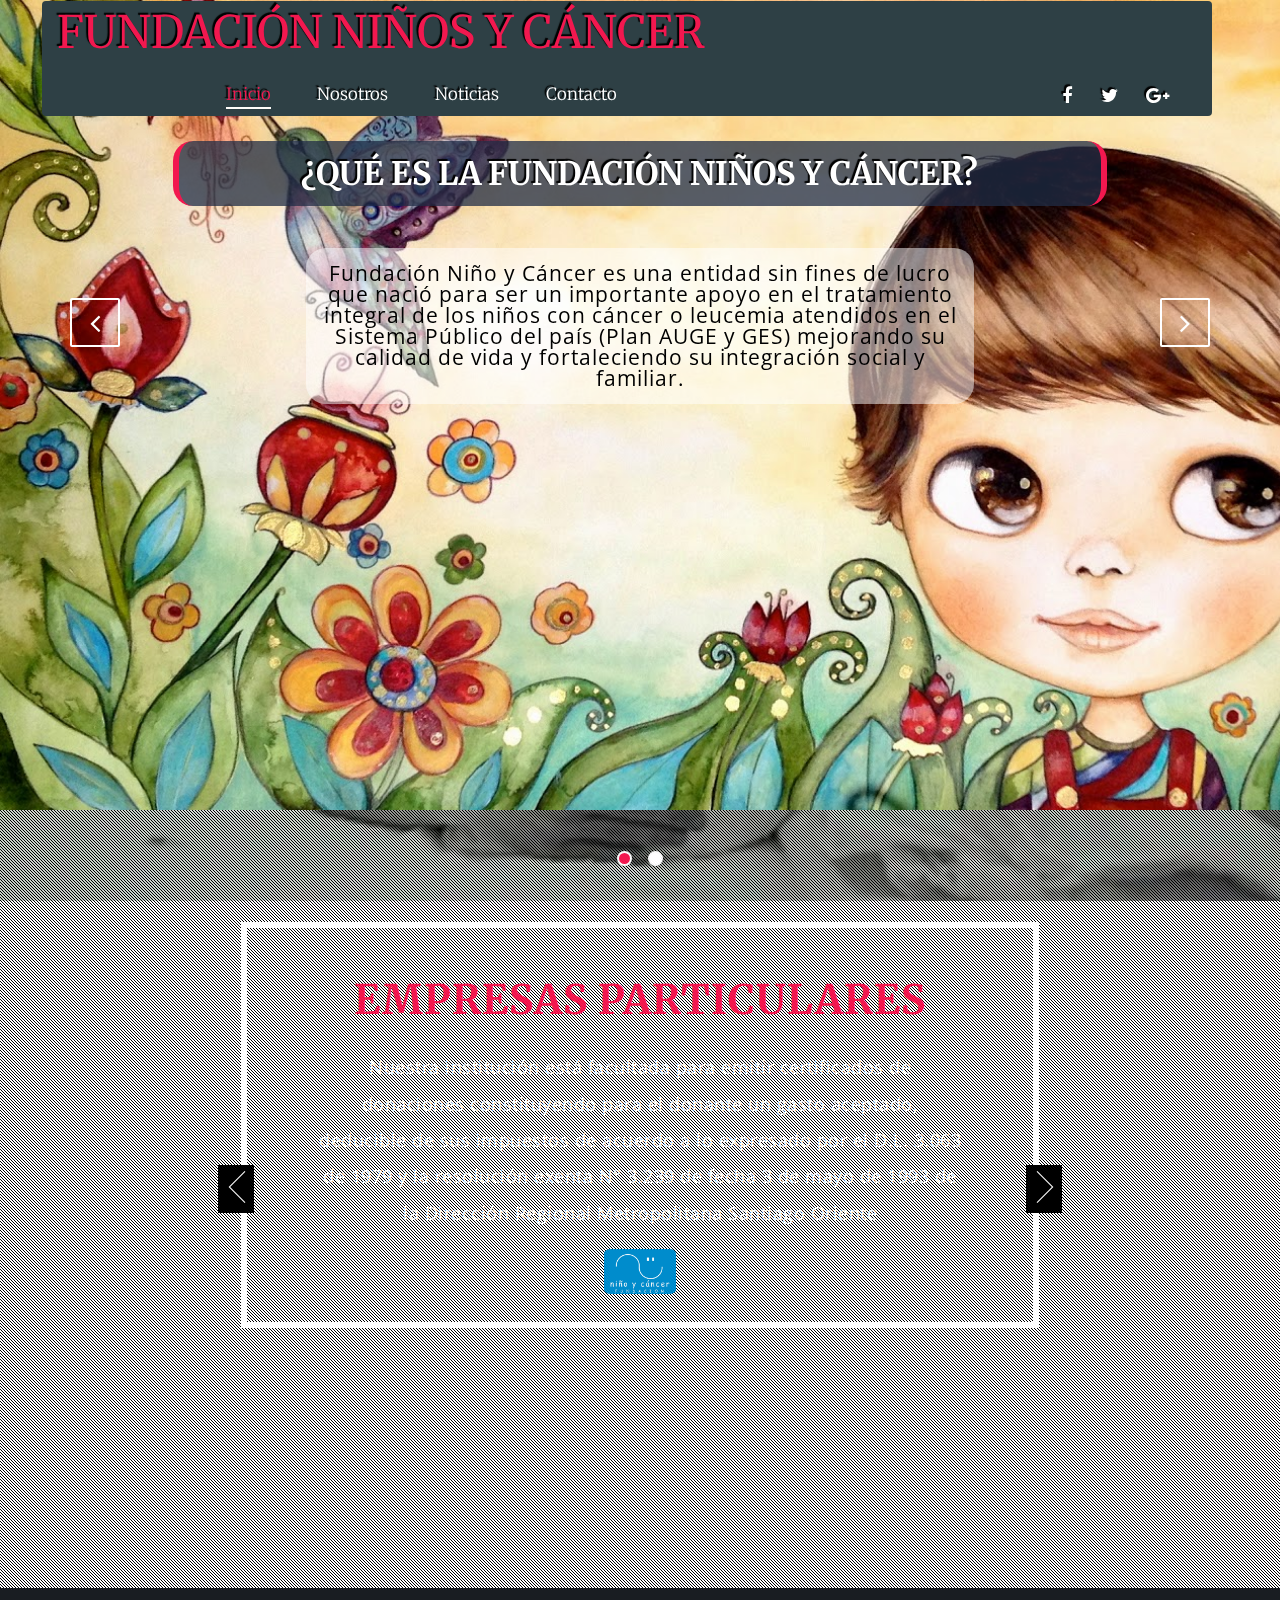
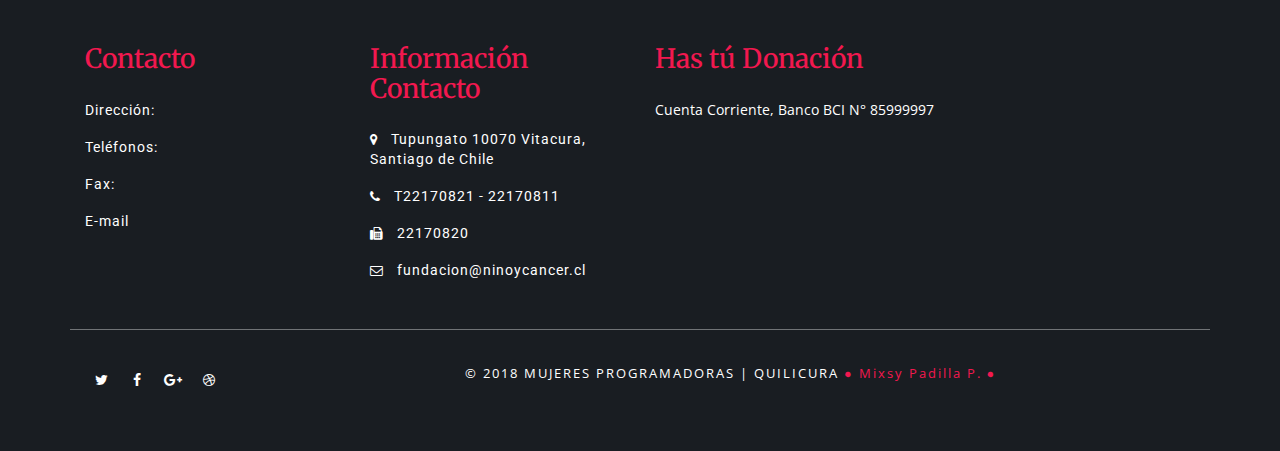
<file: index.html>
<!DOCTYPE html>
	<html lang="es">
	<head>
		<title>Fundación Niño y Cáncer</title>
		<meta name="viewport" content="width=device-width, initial-scale=1">
		<meta http-equiv="Content-Type" content="text/html; charset=utf-8" />
		<meta name="keywords" content="Dream life Responsive web template, Bootstrap Web Templates, Flat Web Templates, Android Compatible web template, 
		SmartPhone Compatible web template, free WebDesigns for Nokia, Samsung, LG, Sony Ericsson, Huawei, iphone,Motorola web design" />
		<script type="application/x-javascript"> addEventListener("load", function() { setTimeout(hideURLbar, 0); }, false); function hideURLbar(){ window.scrollTo(0,1); } </script>
		<link href="css/bootstrap.css" type="text/css" rel="stylesheet" media="all">
		<link href="css/style.css" type="text/css" rel="stylesheet" media="all">   
		<link rel="stylesheet" href="css/flexslider.css" type="text/css" media="all" property="" /> 
		<link rel="shortcut icon" href="images/favicon2.png">
		<link href="css/font-awesome.css" rel="stylesheet"> 
		<script src="js/jquery-2.2.3.min.js"></script> 
		<link href="//fonts.googleapis.com/css?family=Open+Sans:300,300i,400,400i,600,600i,700,700i,800,800i" rel="stylesheet">
		<link href="//fonts.googleapis.com/css?family=Merriweather:300,300i,400,400i,700,700i,900,900i" rel="stylesheet">
		<link href='//fonts.googleapis.com/css?family=Roboto:400,100,100italic,300,300italic,400italic,500,500italic,700,700italic,900,900italic' rel='stylesheet' type='text/css'>
	</head>
	<body>

		<div class="banner">  
			<div class="header agileinfo-header">
				<nav class="fixed">
				<nav class="navbar navbar-default">
					<div class="container">
						<div class="navbar-header">
							<button type="button" class="navbar-toggle collapsed" data-toggle="collapse" data-target="#bs-example-navbar-collapse-1" aria-expanded="false">
								<span class="sr-only">Niños y Cáncer</span>
								<span class="icon-bar"></span>
								<span class="icon-bar"></span>
								<span class="icon-bar"></span>
							</button>
							<h1><a href="index.html">Fundación Niños y Cáncer</a></h1>
						</div>
						<div class="collapse navbar-collapse" id="bs-example-navbar-collapse-1">
							<ul class="nav navbar-nav navbar-left"> 
								<li><a href="index.html" class="w3ls-hover active">Inicio</a></li>
								<li><a href="about.html" class="btn w3ls-hover">Nosotros</a></li>   
								<li><a href="portfolio.html" class="btn w3ls-hover">Noticias</a></li>
								<li><a href="contact.html" class="btn w3ls-hover">Contacto</a></li>
							</ul>	   
							<div class="social-icon">
								<a href="#" class="social-button facebook"><i class="fa fa-facebook"></i></a> 
								<a href="#" class="social-button twitter"><i class="fa fa-twitter"></i></a> 
								<a href="#" class="social-button google"><i class="fa fa-google-plus"></i></a>  
							</div> 
							<div class="clearfix"> </div>
						</div>
					</div>
				</nav>
			</div>
			</nav>
			<div class="banner-text"> 
				<div class="container">
					<div class="flexslider">
						<ul class="slides">
							<li>
								<div class="banner-w3lstext">
									<h2>¿Qué es la Fundación Niños y Cáncer?</h2>
									<p>Fundación Niño y Cáncer es una entidad sin fines de lucro que nació para ser un importante apoyo en el tratamiento integral de los niños con cáncer o leucemia atendidos en el Sistema Público del país (Plan AUGE y GES) mejorando su calidad de vida y fortaleciendo su integración social y familiar.</p>
								</div>
							</li>
							<li>
								<div class="banner-w3lstext">
									<h2>Nuestros bjetivos principales son: </h2>

									<p>● Apoyar el tratamiento de la enfermedad Generamos espacios de recreación y mejoramos la calidad de vida del niño durante y después de su tratamiento. </p>

									<p>● Rehabilitamos al niño tratado y posteriormente lo integramos a la  sociedad (Becas de Estudios).</p>

									<p>● Damos apoyo social y solidario a la familia del niño (Departamentos de Acogida, almuerzo para padres de niños hospitalizados, Cenas de Navidad, etc.)</p>

								</div>
							</li>
						</ul> 
					</div> 	 
				</div>
			</div>
		</div>
		
		<div class="testimonials">
			<div class="test_agile_info">
				<div class="container">
					<ul id="flexiselDemo1">			
						<li>
							<div class="wthree_testimonials_grid_main">
								<div class="wthree_testimonials_grid">
									<h4>EMPRESAS PARTICULARES</h4>
									<p>Nuestra institución está facultada para emitir certificados de donaciones constituyendo para el donante un gasto aceptado, deducible de sus impuestos de acuerdo a lo expresado por el D.L. 3.063 de 1979 y la resolución exenta N° 3.239 de fecha 3 de mayo de 1993 de la Dirección Regional Metropolitana Santiago Oriente</p>
									<div class="wthree_testimonials_grid_pos">
										<img src="images/1.gif" alt=" " class="img-responsive" />
									</div>
								</div>
								
							</div>
						</li>
						<li>
							<div class="wthree_testimonials_grid_main">
								<div class="wthree_testimonials_grid">
									<h4>DEPOSITANDO</h4>
									<p>Depositando en la cuenta corriente:Nº 85999997 del Banco BCI.RUT de la Fundación: 72.169.900-5</p>
									<h5>¡ELLOS LO AGRADECERÁN!</h5>
									<div class="wthree_testimonials_grid_pos">
										<img src="images/1.gif" alt=" " class="img-responsive" />
									</div>
								</div>
								
							</div>
						</li>
						<li>
							<div class="wthree_testimonials_grid_main">
								<div class="wthree_testimonials_grid">
									<h4>HAS TU DONACIÓN</h4>
									<p>Aportando dinero en forma automática. Tenemos convenio de débito interbancario, donde el socio firma un mandato en el que se compromete a realizar donación mensual que se descuenta a través de su cuenta corriente. Convenio con Banco de Chile, BCI, Santander Santiago, Itau, Banco del Desarrollo y Scotiabank. Convenio con Transbank para realizar descuento desde tarjetas de crédito: Visa, Master Card y Magna. (Es necesario firmar un mandato)
										<h5>SIENDO SOCIO</h5>
									<div class="wthree_testimonials_grid_pos">
										<img src="images/1.gif" alt=" " class="img-responsive" />
									</div>
								</div>
								
							</div>
						</li>
					</ul>
				</div>
			</div>
		</div>

		<div class="footer-agile">
			<div class="container">
				<div class="footer-btm-agileinfo">
					<div class="col-md-3 col-xs-3 footer-grid w3social">
						<h3>Contacto</h3>
						<ul>
							<li><a href="Nosotros.html" >Dirección:</a></li>
							<li><a href="index.html">Teléfonos:</a></li>
							<li><a href="index.html">Fax:</a></li>
							<li><a href="Contacto.html">E-mail</a></li>
						</ul>
					</div>
					<div class="col-md-3 col-xs-3 footer-grid">
						<h3>Información Contacto</h3>
						<ul>
							<li><i class="fa fa-map-marker"></i>Tupungato 10070 Vitacura, Santiago de Chile</li>
							<li><i class="fa fa-phone"></i>T22170821 - 22170811</li>
							<li><i class="fa fa-fax"></i>22170820</li>
							<li><i class="fa fa-envelope-o"></i><a href="mailto:fundacion@ninoycancer.cl">fundacion@ninoycancer.cl</a></li>
						</ul>
					</div>
					<div class="col-md-6 col-xs-6 footer-grid footer-review">
						<h3>Has tú Donación </h3>
						<p>Cuenta Corriente, Banco BCI N° 85999997</p>
						
					</div>
					<div class="clearfix"> </div>
				</div>
				<div class="footer-agilem">
					<div class="col-sm-8 col-xs-9 copy-w3lsright">
						<p>© 2018 MUJERES PROGRAMADORAS | QUILICURA <a href="https://www.facebook.com/negriiitaa.x"> ● Mixsy Padilla P. ●</a></p>
					</div>
					<div class="col-sm-4 col-xs-3 social-w3licon">
						<a href="#" class="social-button twitter"><i class="fa fa-twitter"></i></a>
						<a href="#" class="social-button facebook"><i class="fa fa-facebook"></i></a>
						<a href="#" class="social-button google"><i class="fa fa-google-plus"></i></a>
						<a href="#" class="social-button dribbble"><i class="fa fa-dribbble"></i></a>
					</div>
					<div class="clearfix"></div>
				</div>
			</div>
		</div>
		
		<script defer src="js/jquery.flexslider.js"></script>
		<script type="text/javascript">
			$(window).load(function(){
				$('.flexslider').flexslider({
					animation: "slide",
					start: function(slider){
						$('body').removeClass('loading');
					}
				});
			});
		</script>

		<script type="text/javascript">
			$(window).load(function() {
				$("#flexiselDemo1").flexisel({
					visibleItems:1,
					animationSpeed: 1000,
					autoPlay: false,
					autoPlaySpeed: 3000,    		
					pauseOnHover: true,
					enableResponsiveBreakpoints: true,
					responsiveBreakpoints: { 
						portrait: { 
							changePoint:480,
							visibleItems: 1
						}, 
						landscape: { 
							changePoint:640,
							visibleItems:1
						},
						tablet: { 
							changePoint:768,
							visibleItems: 1
						}
					}
				});
				
			});
		</script>
		<script type="text/javascript" src="js/jquery.flexisel.js"></script>
		<script src="js/jquery.waypoints.min.js"></script>
		<script src="js/jquery.countup.js"></script>
		<script>
			$('.counter').countUp();
		</script>
		<script src="js/SmoothScroll.min.js"></script>
		<script type="text/javascript" src="js/move-top.js"></script>
		<script type="text/javascript" src="js/easing.js"></script>	
		<script type="text/javascript">
			jQuery(document).ready(function($) {
				$(".scroll").click(function(event){		
					event.preventDefault();
					
					$('html,body').animate({scrollTop:$(this.hash).offset().top},1000);
				});
			});
		</script>
		<script type="text/javascript">
			$(document).ready(function() {
				$().UItoTop({ easingType: 'easeOutQuart' });
				
			});
		</script>
		<script src="js/bootstrap.js"></script>
	</body>
	</html>
</file>
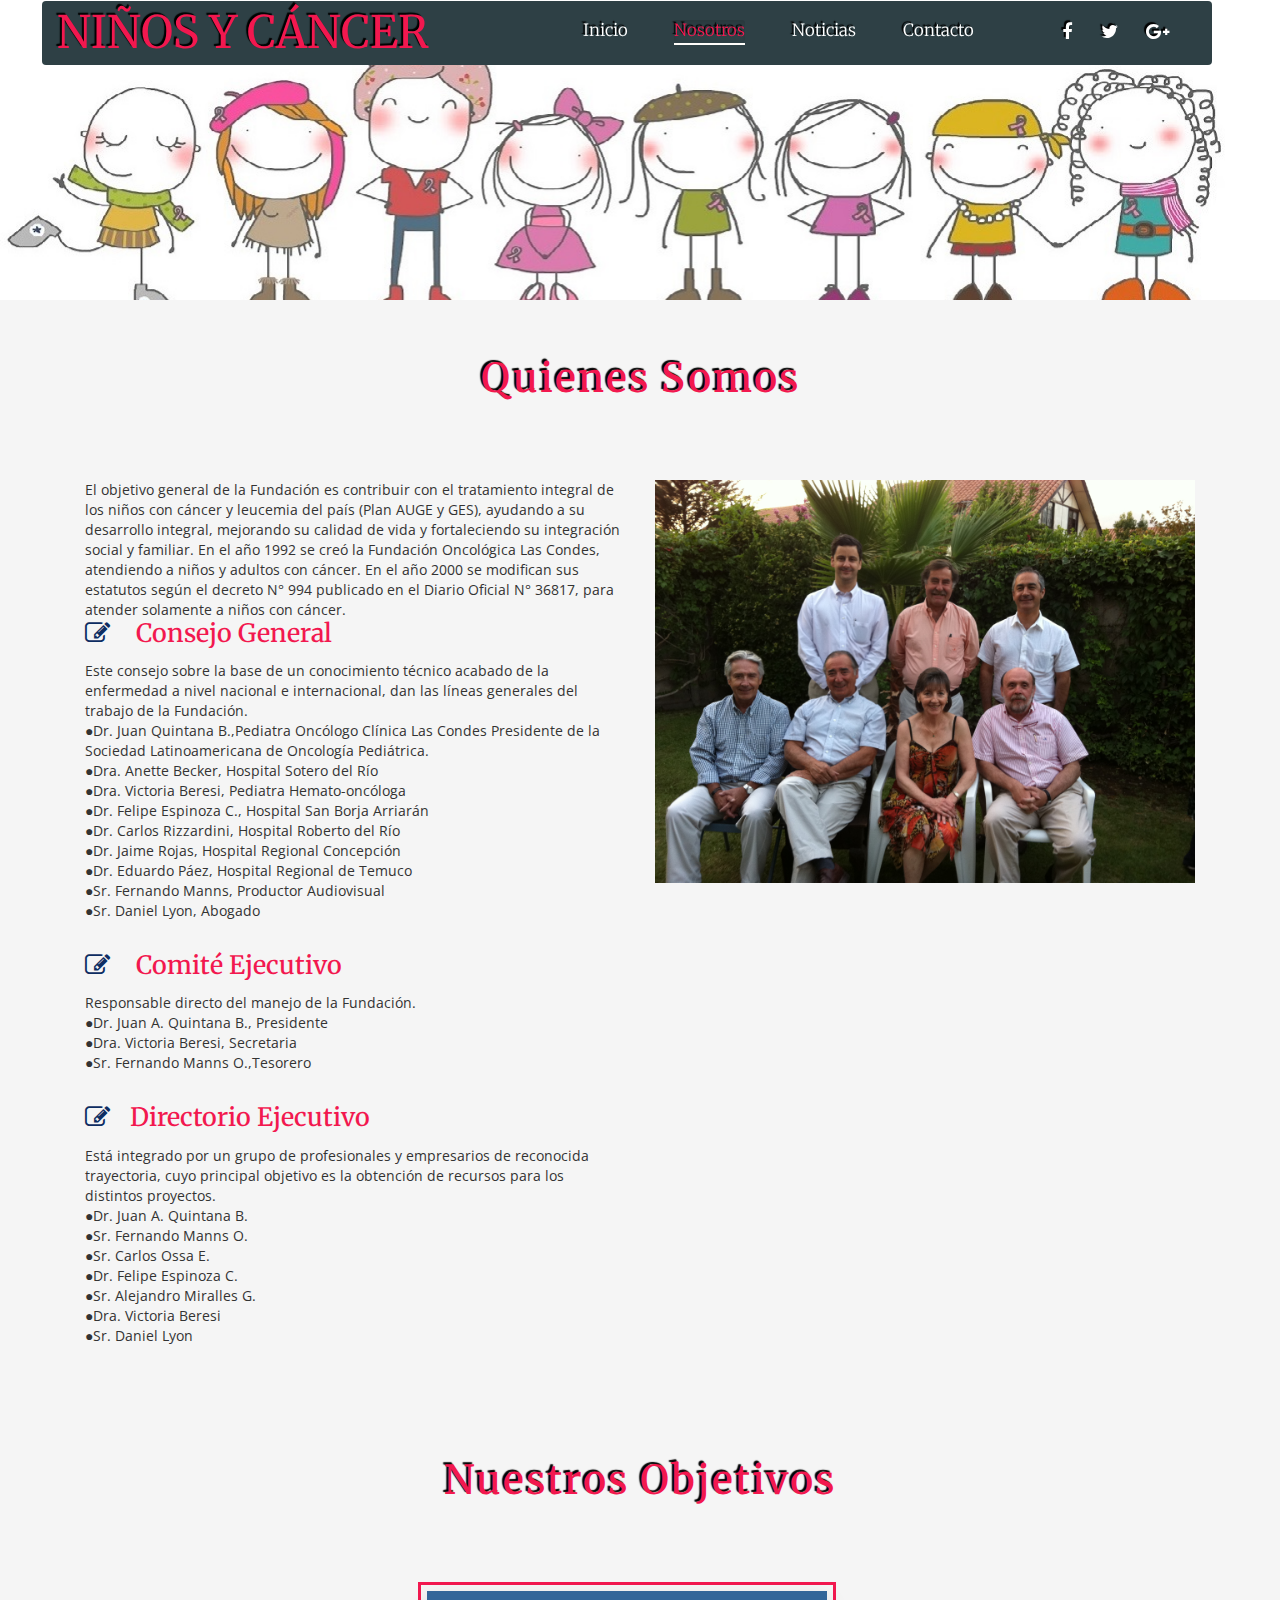
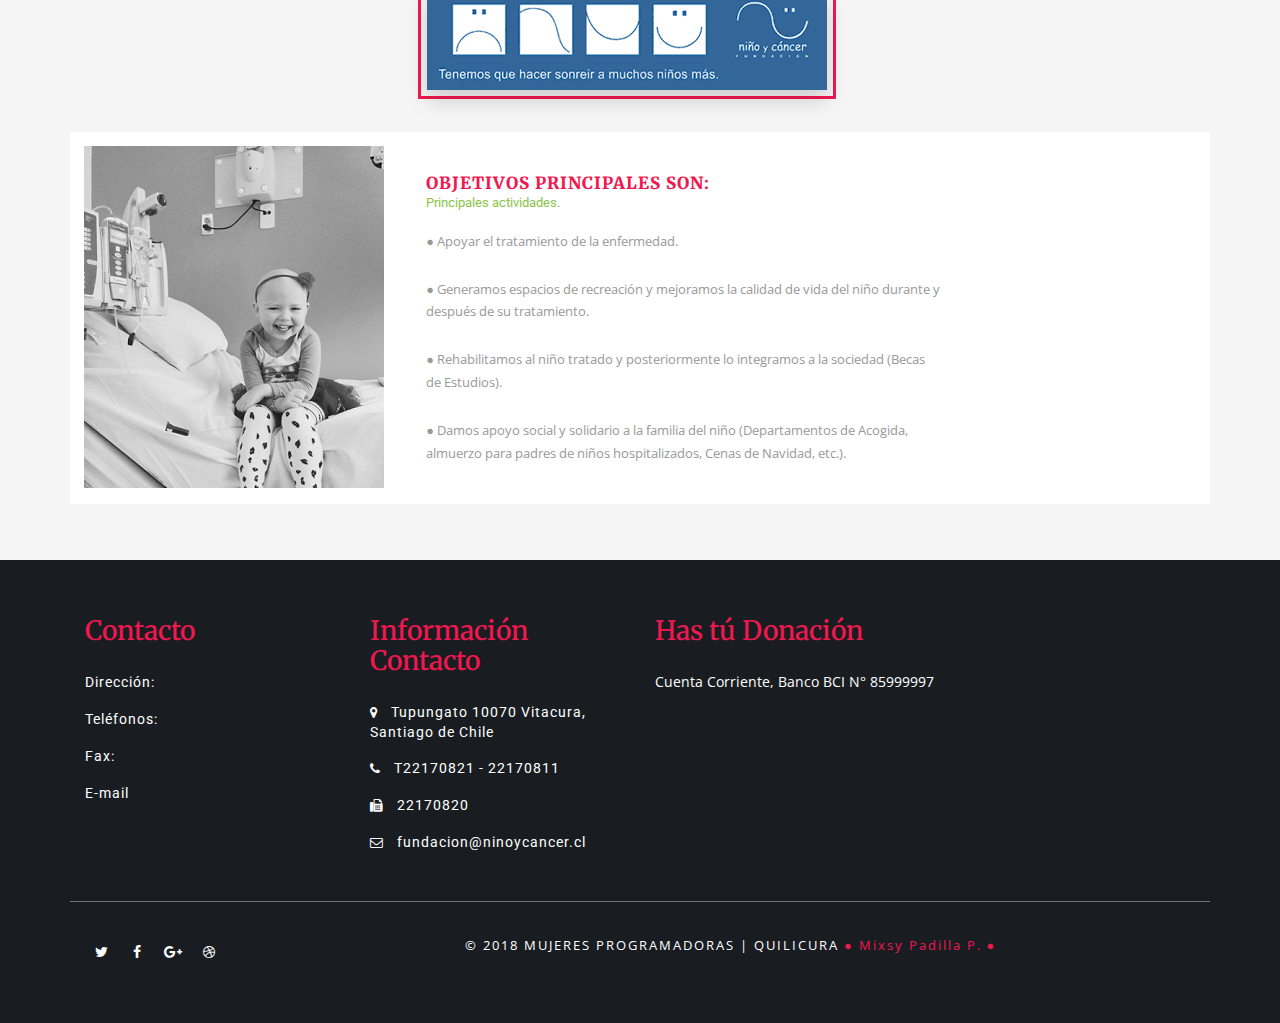
<file: about.html>
<!DOCTYPE html>
	<html lang="es">
	<head>
	<title>Nosotros</title>
	<meta name="viewport" content="width=device-width, initial-scale=1">
	<meta http-equiv="Content-Type" content="text/html; charset=utf-8" />
	<meta name="keywords" content="Dream life Responsive web template, Bootstrap Web Templates, Flat Web Templates, Android Compatible web template, 
		SmartPhone Compatible web template, free WebDesigns for Nokia, Samsung, LG, Sony Ericsson, Motorola web design" />
	<script type="application/x-javascript"> addEventListener("load", function() { setTimeout(hideURLbar, 0); }, false); function hideURLbar(){ window.scrollTo(0,1); } </script>
	<link href="css/bootstrap.css" type="text/css" rel="stylesheet" media="all">
	<link href="css/style.css" type="text/css" rel="stylesheet" media="all">   
	<link rel="stylesheet" href="css/flexslider.css" type="text/css" media="all" property="" />
	<link rel="shortcut icon" href="images/favicon2.png">   
	<link href="css/easy-responsive-tabs.css" rel='stylesheet' type='text/css'/>
	<link href="css/font-awesome.css" rel="stylesheet"> 
	<script src="js/jquery-2.2.3.min.js"></script> 
	<link href="//fonts.googleapis.com/css?family=Open+Sans:300,300i,400,400i,600,600i,700,700i,800,800i" rel="stylesheet">
	<link href="//fonts.googleapis.com/css?family=Merriweather:300,300i,400,400i,700,700i,900,900i" rel="stylesheet">
	<link href='//fonts.googleapis.com/css?family=Roboto:400,100,100italic,300,300italic,400italic,500,500italic,700,700italic,900,900italic' rel='stylesheet' type='text/css'>
	</head>
	<body>
		
		<div class="banner-1">  
			<div class="header agileinfo-header">
				<nav class="fixed">
				<nav class="navbar navbar-default">
					<div class="container">
						
						<div class="navbar-header">
							<button type="button" class="navbar-toggle collapsed" data-toggle="collapse" data-target="#bs-example-navbar-collapse-1" aria-expanded="false">
								<span class="sr-only">Fundacion Niños y Cáncer</span>
								<span class="icon-bar"></span>
								<span class="icon-bar"></span>
								<span class="icon-bar"></span>
							</button>
							<h1><a href="index.html">Niños y Cáncer</a></h1>
						</div> 
						
						<div class="collapse navbar-collapse" id="bs-example-navbar-collapse-1">
							<ul class="nav navbar-nav navbar-left"> 
								<li><a href="index.html" class="w3ls-hover">Inicio</a></li>
								<li><a href="about.html" class="btn w3ls-hover active">Nosotros</a></li>   
								<li><a href="portfolio.html" class="btn w3ls-hover">Noticias</a></li>
								<li><a href="contact.html" class="btn w3ls-hover">Contacto</a></li>
							</ul>	   
							<div class="social-icon">
								<a href="#" class="social-button facebook"><i class="fa fa-facebook"></i></a> 
								<a href="#" class="social-button twitter"><i class="fa fa-twitter"></i></a> 
								<a href="#" class="social-button google"><i class="fa fa-google-plus"></i></a>  
							</div> 
							<div class="clearfix"> </div>
						</div>
					</div>
				</nav>
			</div>
			
		</div>
		</nav>
		<div class="about">
			<div class="container">
			<div class="w3-hed-all">
				<h3>Quienes Somos</h3>
			    </div>
				<div class="agileits_w3layouts_team_grids w3ls_about_grids new-agileinfo">
					<div class="col-md-6 w3ls_banner_bottom_left w3ls_about_left">
						<div class="w3ls_about_left_grids">
							<div class="w3ls_about_left_grid">
								<p>El objetivo general de la Fundación es contribuir con el tratamiento integral de los niños con cáncer y leucemia del país (Plan AUGE y GES), ayudando a su desarrollo integral, mejorando su calidad de vida y fortaleciendo su integración social y familiar. En el año 1992 se creó la Fundación Oncológica Las Condes, atendiendo a niños y adultos con cáncer. En el año 2000 se modifican sus estatutos según el decreto N° 994 publicado en el Diario Oficial N° 36817, para atender solamente a niños con cáncer.</p>

								<h3><i class="fa fa-pencil-square-o" aria-hidden="true"></i> Consejo General</h3>

								<p>Este consejo sobre la base de un conocimiento técnico acabado de la enfermedad a nivel nacional e internacional, dan las líneas generales del trabajo de la Fundación. </p>
								
									<p>●Dr. Juan Quintana B.,Pediatra Oncólogo Clínica Las Condes
									Presidente de la Sociedad Latinoamericana de Oncología Pediátrica.</p>
									<p>●Dra. Anette Becker, Hospital Sotero del Río</p>
									<p>●Dra. Victoria Beresi, Pediatra Hemato-oncóloga</p>
									<p>●Dr. Felipe Espinoza C., Hospital San Borja Arriarán</p>
									<p>●Dr. Carlos Rizzardini, Hospital Roberto del Río</p>
									<p>●Dr. Jaime Rojas, Hospital Regional Concepción</p>
									<p>●Dr. Eduardo Páez, Hospital Regional de Temuco</p>
									<p>●Sr. Fernando Manns, Productor Audiovisual</p>
									<p>●Sr. Daniel Lyon, Abogado</p>
							</div>
							<div class="w3ls_about_left_grid">
								<h3><i class="fa fa-pencil-square-o" aria-hidden="true"></i> Comité Ejecutivo</h3>

								<p>Responsable directo del manejo de la Fundación.</p>

									<p>●Dr. Juan A. Quintana B., Presidente</p>
									<p>●Dra. Victoria Beresi, Secretaria</p>
									<p>●Sr. Fernando Manns O.,Tesorero</p>
							</div>
							<div class="w3ls_about_left_grid">
								<h3><i class="fa fa-pencil-square-o" aria-hidden="true"></i>Directorio Ejecutivo</h3>

								<p>Está integrado por un grupo de profesionales y empresarios de reconocida trayectoria, cuyo principal objetivo es la obtención de recursos para los distintos proyectos.</p>

									<p>●Dr. Juan A. Quintana B.</p>
									<p>●Sr. Fernando Manns O.</p>
									<p>●Sr. Carlos Ossa E.</p>
									<p>●Dr. Felipe Espinoza C.</p>
									<p>●Sr. Alejandro Miralles G.</p>
									<p>●Dra. Victoria Beresi</p>
									<p>●Sr. Daniel Lyon</p>
							</div>
						</div>
					</div>
					<div class="col-md-6 agileits_about_right">
						<img src="images/ab2.jpg" alt=" " class="img-responsive"/>
					</div>
					<div class="clearfix"> </div>
				</div>
			</div>
		</div>
		<div class="team" id="team">
			<div class="container">
				<div class="w3-hed-all">
					<h3>Nuestros Objetivos</h3>
				</div>
				<div class="inner_w3l_agile_grids">
					<div id="horizontalTab">
							<ul class="resp-tabs-list">
							<li>
								<img src="images/logo33.gif" alt=" " class="img-responsive" />
							</li>
							</ul>
							<div class="resp-tabs-container">
								<div class="tab1">
									<div class="col-md-6 team-img-w3-agile">
									</div>
									<div class="col-md-6 team-Info-agileits">
										<h4>Objetivos principales son: </h4>
										<span>Principales actividades.</span>
										<p>● Apoyar el tratamiento  de la enfermedad.</p>

										<p>● Generamos espacios de recreación y mejoramos la calidad de vida del niño durante y después de su tratamiento.</p>

										<p>● Rehabilitamos al niño tratado y posteriormente lo integramos a la  sociedad (Becas de Estudios).</p>

										<p>● Damos apoyo social y solidario a la familia del niño (Departamentos de Acogida, almuerzo para padres de niños hospitalizados, Cenas de Navidad, etc.).</p>			
									</div>
									<div class="clearfix"> </div>
								</div>
							</div>
					</div>
				</div>
			</div>
		</div>
		<div class="footer-agile">
			<div class="container">
				<div class="footer-btm-agileinfo">
					<div class="col-md-3 col-xs-3 footer-grid w3social">
						<h3>Contacto</h3>
						<ul>
							<li><a href="Nosotros.html" >Dirección:</a></li>
							<li><a href="index.html">Teléfonos:</a></li>
							<li><a href="index.html">Fax:</a></li>
							<li><a href="Contacto.html">E-mail</a></li>
						</ul>
					</div>
					<div class="col-md-3 col-xs-3 footer-grid">
						<h3>Información Contacto</h3>
						<ul>
							<li><i class="fa fa-map-marker"></i>Tupungato 10070 Vitacura, Santiago de Chile</li>
							<li><i class="fa fa-phone"></i>T22170821 - 22170811</li>
							<li><i class="fa fa-fax"></i>22170820</li>
							<li><i class="fa fa-envelope-o"></i><a href="mailto:fundacion@ninoycancer.cl">fundacion@ninoycancer.cl</a></li>
						</ul>
					</div>
				<div class="col-md-6 col-xs-6 footer-grid footer-review">
						<h3>Has tú Donación </h3>
						<p>Cuenta Corriente, Banco BCI N° 85999997</p>
						
					</div>
					<div class="clearfix"> </div>
				</div>
				<div class="footer-agilem">
					<div class="col-sm-8 col-xs-9 copy-w3lsright">
						<p>© 2018 MUJERES PROGRAMADORAS | QUILICURA <a href="https://www.facebook.com/negriiitaa.x"> ● Mixsy Padilla P. ●</a></p>
					</div>
					<div class="col-sm-4 col-xs-3 social-w3licon">
						<a href="#" class="social-button twitter"><i class="fa fa-twitter"></i></a>
						<a href="#" class="social-button facebook"><i class="fa fa-facebook"></i></a>
						<a href="#" class="social-button google"><i class="fa fa-google-plus"></i></a>
						<a href="#" class="social-button dribbble"><i class="fa fa-dribbble"></i></a>
					</div>
					<div class="clearfix"></div>
				</div>
			</div>
		</div>

		<script defer src="js/jquery.flexslider.js"></script>
			<script type="text/javascript">
				$(window).load(function(){
				  $('.flexslider').flexslider({
					animation: "slide",
					start: function(slider){
					  $('body').removeClass('loading');
					}
				  });
				});
			</script>
		<script src="js/easy-responsive-tabs.js"></script>
		<script>
		$(document).ready(function () {
		$('#horizontalTab').easyResponsiveTabs({
		type: 'default',            
		width: 'auto', 
		fit: true,   
		closed: 'accordion', 
		activate: function(event) { 
		var $tab = $(this);
		var $info = $('#tabInfo');
		var $name = $('span', $info);
		$name.text($tab.text());
		$info.show();
		}
		});
		$('#verticalTab').easyResponsiveTabs({
		type: 'vertical',
		width: 'auto',
		fit: true
		});
		});
		</script>
		<script src="js/SmoothScroll.min.js"></script>
		<script type="text/javascript" src="js/move-top.js"></script>
		<script type="text/javascript" src="js/easing.js"></script>	
			<script type="text/javascript">
				jQuery(document).ready(function($) {
					$(".scroll").click(function(event){		
						event.preventDefault();
				
				$('html,body').animate({scrollTop:$(this.hash).offset().top},1000);
					});
				});
			</script>
		<script type="text/javascript">
			$(document).ready(function() {
				
				$().UItoTop({ easingType: 'easeOutQuart' });
				
			});
		</script>
	    <script src="js/bootstrap.js"></script>
	</body>
	</html>
</file>
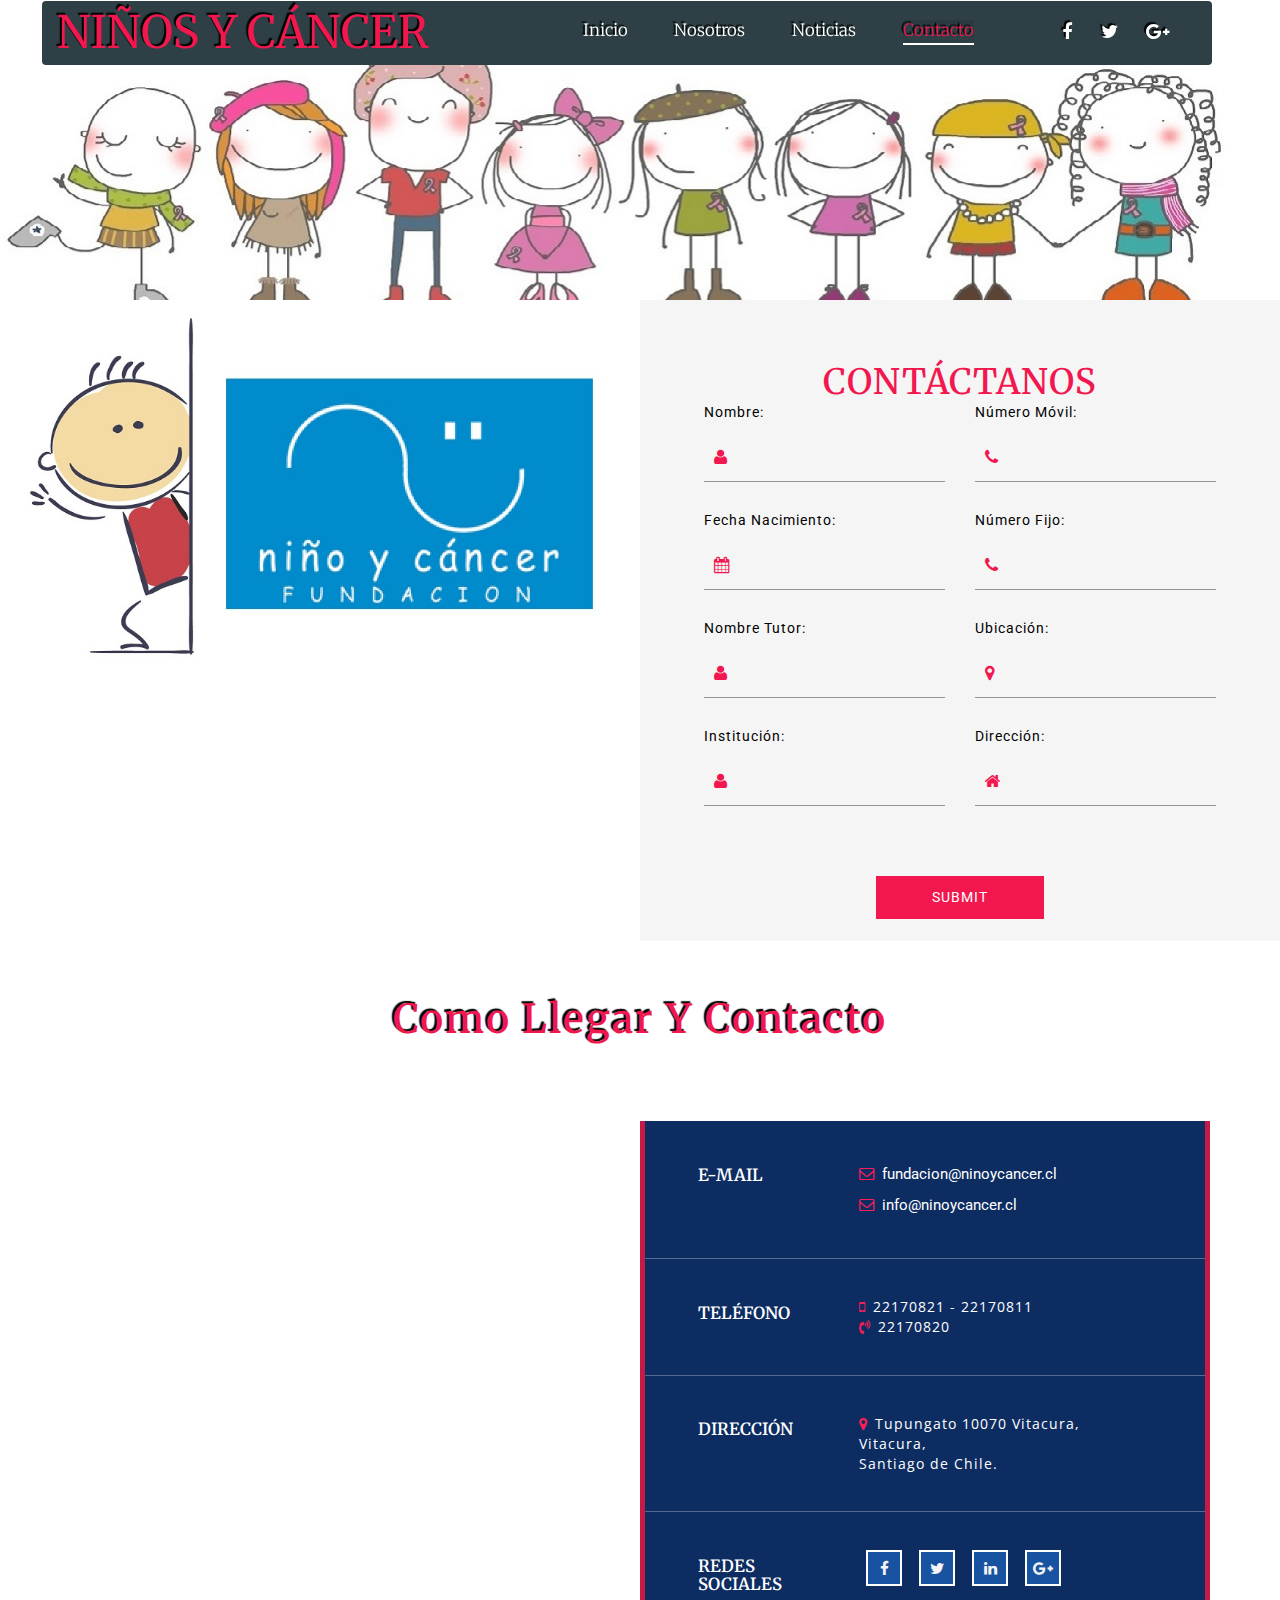
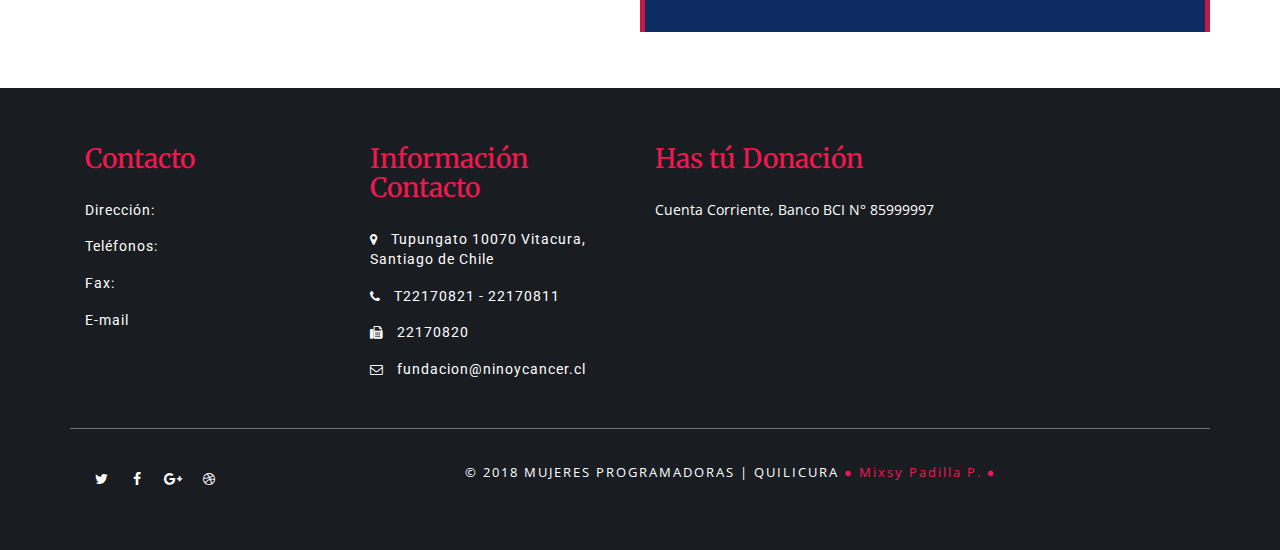
<file: contact.html>
<!DOCTYPE html>
<html lang="es">
<head>
	<title>Fundación Niños y Cáncer</title>
	<meta name="viewport" content="width=device-width, initial-scale=1">
	<meta http-equiv="Content-Type" content="text/html; charset=utf-8" />
	<meta name="keywords" content="Dream life Responsive web template, Bootstrap Web Templates, Flat Web Templates, Android Compatible web template, 
	SmartPhone Compatible web template, free WebDesigns for Nokia, Samsung, LG, Sony Ericsson, Motorola web design" />
	<script type="application/x-javascript"> addEventListener("load", function() { setTimeout(hideURLbar, 0); }, false); function hideURLbar(){ window.scrollTo(0,1); } </script>
	<link href="css/bootstrap.css" type="text/css" rel="stylesheet" media="all">
	<link href="css/style.css" type="text/css" rel="stylesheet" media="all">   
	<link rel="stylesheet" href="css/flexslider.css" type="text/css" media="all" property="" />  
	<link rel="shortcut icon" href="images/favicon2.png"> 
	<link rel="stylesheet" href="css/jquery-ui.css" />
	<link href="css/font-awesome.css" rel="stylesheet"> 
	<script src="js/jquery-2.2.3.min.js"></script> 
	<link href="//fonts.googleapis.com/css?family=Open+Sans:300,300i,400,400i,600,600i,700,700i,800,800i" rel="stylesheet">
	<link href="//fonts.googleapis.com/css?family=Merriweather:300,300i,400,400i,700,700i,900,900i" rel="stylesheet">
	<link href='//fonts.googleapis.com/css?family=Roboto:400,100,100italic,300,300italic,400italic,500,500italic,700,700italic,900,900italic' rel='stylesheet' type='text/css'>
</head>
<body>
	<div class="banner-1">  
		<div class="header agileinfo-header">
			<nav class="fixed">
			<nav class="navbar navbar-default">
				<div class="container">
					<div class="navbar-header">
						<button type="button" class="navbar-toggle collapsed" data-toggle="collapse" data-target="#bs-example-navbar-collapse-1" aria-expanded="false">
							<span class="sr-only">Niños y Cáncer</span>
							<span class="icon-bar"></span>
							<span class="icon-bar"></span>
							<span class="icon-bar"></span>
						</button>
						<h1><a href="index.html">Niños y Cáncer</a></h1>
					</div> 
					<div class="collapse navbar-collapse" id="bs-example-navbar-collapse-1">
						<ul class="nav navbar-nav navbar-left"> 
							<li><a href="index.html" class="w3ls-hover">Inicio</a></li>
							<li><a href="about.html" class="btn w3ls-hover">Nosotros</a></li>   
							<li><a href="portfolio.html" class="btn w3ls-hover">Noticias</a></li>
							<li><a href="contact.html" class="btn w3ls-hover active">Contacto</a></li>
						</ul>	   
						<div class="social-icon">
							<a href="#" class="social-button facebook"><i class="fa fa-facebook"></i></a> 
							<a href="#" class="social-button twitter"><i class="fa fa-twitter"></i></a> 
							<a href="#" class="social-button google"><i class="fa fa-google-plus"></i></a>  
						</div> 
						<div class="clearfix"> </div>
					</div>
				</div>
			</nav>
		</div>
		
	</div>
</nav>
	<div class="about-bottom">
		<div class="col-md-6 w3l_about_bottom_left">
			<img src="images/3333.jpg" alt="contact">
		</div>
		<div class="col-md-6 w3l_about_bottom_right one">
			<div class="abt-w3l">
				<div class="header-w3l">
					<h2>CONTÁCTANOS</h2>
					<form action="#" method="post" class="mod2">
						<div class="col-md-6 col-xs-6 w3l-left-mk">
							<ul>
								<li class="text">Nombre:  </li>
								<li class="agileits-main"><i class="fa fa-user" aria-hidden="true"></i><input name="name" type="text" required=""></li>
								<li class="text">Fecha Nacimiento:  </li>
								<li class="agileits-main"><i class="fa fa-calendar" aria-hidden="true"></i><input class="date" id="datepicker" name="Text" type="text" value="" onfocus="this.value = '';" onblur="if (this.value == '') {this.value = 'mm/dd/yyyy';}" required="" /></li>
								<li class="text">Nombre Tutor:  </li>
								<li class="agileits-main"><i class="fa fa-user" aria-hidden="true"></i><input name="name" type="text" required=""></li>
								<li class="text">Institución:  </li>
								<li class="agileits-main"><i class="fa fa-user" aria-hidden="true"></i><input name="gender" type="text" required=""></li>
							</ul>
						</div>
						<div class="col-md-6 col-xs-6 w3l-right-mk">
							<ul>
								<li class="text">Número Móvil:  </li>
								<li class="agileits-main"><i class="fa fa-phone" aria-hidden="true"></i><input name="mobile" type="text" required=""></li>

								<li class="text">Número Fijo:  </li>
								<li class="agileits-main"><i class="fa fa-phone" aria-hidden="true"></i><input name="mobile" type="text" required=""></li>
								<li class="text">Ubicación:  </li>
								<li class="agileits-main"><i class="fa fa-map-marker" aria-hidden="true"></i><input name="address" type="text" required=""></li>
								<li class="text">Dirección:  </li>
								<li class="agileits-main"><i class="fa fa-home" aria-hidden="true"></i><input name="address" type="text" required=""></li>
							</ul>
						</div>

						<div class="clearfix"></div>
						<div class="agile-submit">
							<input type="submit" value="submit">
						</div>
					</form>
				</div>
			</div>
		</div>
		<div class="clearfix"></div>
	<div class="w3ls-contact" id="contact">
		<div class="container">
			<div class="w3-hed-all">
			<h3>Como llegar y Contacto</h3>
		    </div>
			<div class="contact-main-w3ls">
			<div class="col-md-6 w3-contact-map">
			<iframe src="https://www.google.com/maps/embed?pb=!1m18!1m12!1m3!1d2801.4467089411764!2d-70.53945091808353!3d-33.38410981185143!2m3!1f0!2f0!3f0!3m2!1i1024!2i768!4f13.1!3m3!1m2!1s0x9662c952b6e45c13%3A0xe20a79d839401910!2sTupungato+10070%2C+Vitacura%2C+Regi%C3%B3n+Metropolitana!5e0!3m2!1ses-419!2scl!4v1528983404315" width="600" height="450" frameborder="0" style="border:0" allowfullscreen></iframe>
			</div>
				<div class="col-md-6  contact-left-w3ls">
					<div class="mail contact-grid-agileinfo">
						<div class="col-md-4 col-sm-4 col-xs-4 contact-icon-wthree">
							<h4>E-mail</h4>
						</div>
						<div class="col-md-8  col-sm-8 col-xs-8 contact-text-agileinfo">
							<a href="mailto:info@example.com"><span><i class="fa fa-envelope-o" aria-hidden="true"></i></span>fundacion@ninoycancer.cl</a><br>
							<a href="mailto:info@example.com"><span><i class="fa fa-envelope-o" aria-hidden="true"></i></span>info@ninoycancer.cl</a>
						</div>
						<div class="clearfix"></div>
					</div>
					<div class="call contact-grid-agileinfo">
						<div class="col-md-4 col-sm-4 col-xs-4 contact-icon-wthree">
							<h4>Teléfono</h4>
						</div>
						<div class="col-md-8 col-sm-8 col-xs-8 contact-text-agileinfo">
							<p><span><i class="fa fa-mobile" aria-hidden="true"></i></span>22170821 - 22170811</p>
							<p><span><i class="fa fa-volume-control-phone" aria-hidden="true"></i></span>22170820</p>
						</div>
						<div class="clearfix"></div>
					</div>
					<div class="contact-grid-agileinfo">
						<div class="col-md-4 col-sm-4 col-xs-4 contact-icon-wthree">
							<h4>Dirección</h4>
						</div>
						<div class="col-md-8 col-sm-8 col-xs-8 contact-text-agileinfo">
							<p><span><i class="fa fa-map-marker" aria-hidden="true"></i></span>Tupungato 10070 Vitacura, <br>Vitacura,<br> Santiago de Chile.
							</p>
						</div>
						<div class="clearfix"></div>
					</div>
					<div class="visit wthree-social-icons contact-grid-agileinfo">
						<div class="col-md-4 col-sm-4 col-xs-4 contact-icon-wthree">
							<h4>Redes Sociales</h4>
						</div>
						<div class="col-md-8 col-sm-8 col-xs-8 contact-text-agileinfo">
							<ul class="w3-links">
								<li><a href="#"><i class="fa fa-facebook"></i></a></li>
								<li><a href="#"><i class="fa fa-twitter"></i></a></li>
								<li><a href="#"><i class="fa fa-linkedin"></i></a></li>
								<li><a href="#"><i class="fa fa-google-plus"></i></a></li>
							</ul>
						</div>
						<div class="clearfix"></div>
					</div>
				</div>
				<div class="clearfix"></div>
			</div>
		</div>
	</div>
	<div class="footer-agile">
		<div class="container">
			<div class="footer-btm-agileinfo">
				<div class="col-md-3 col-xs-3 footer-grid w3social">
					<h3>Contacto</h3>
					<ul>
						<li><a href="Nosotros.html" >Dirección:</a></li>
						<li><a href="index.html">Teléfonos:</a></li>
						<li><a href="index.html">Fax:</a></li>
						<li><a href="Contacto.html">E-mail</a></li>
					</ul>
				</div>
				<div class="col-md-3 col-xs-3 footer-grid">
					<h3>Información Contacto</h3>
					<ul>
						<li><i class="fa fa-map-marker"></i>Tupungato 10070 Vitacura, Santiago de Chile</li>
						<li><i class="fa fa-phone"></i>T22170821 - 22170811</li>
						<li><i class="fa fa-fax"></i>22170820</li>
						<li><i class="fa fa-envelope-o"></i><a href="mailto:fundacion@ninoycancer.cl">fundacion@ninoycancer.cl</a></li>
					</ul>
				</div>
				<div class="col-md-6 col-xs-6 footer-grid footer-review">
					<h3>Has tú Donación </h3>
					<p>Cuenta Corriente, Banco BCI N° 85999997</p>

				</div>
				<div class="clearfix"> </div>
			</div>
			<div class="footer-agilem">
				<div class="col-sm-8 col-xs-9 copy-w3lsright">
					<p>© 2018 MUJERES PROGRAMADORAS | QUILICURA <a href="https://www.facebook.com/negriiitaa.x">● Mixsy Padilla P. ●</a></p>
				</div>
				<div class="col-sm-4 col-xs-3 social-w3licon">
					<a href="#" class="social-button twitter"><i class="fa fa-twitter"></i></a>
					<a href="#" class="social-button facebook"><i class="fa fa-facebook"></i></a>
					<a href="#" class="social-button google"><i class="fa fa-google-plus"></i></a>
					<a href="#" class="social-button dribbble"><i class="fa fa-dribbble"></i></a>
				</div>
				<div class="clearfix"></div>
			</div>
		</div>
	</div>	
	<script defer src="js/jquery.flexslider.js"></script>
	<script type="text/javascript">
		$(window).load(function(){
			$('.flexslider').flexslider({
				animation: "slide",
				start: function(slider){
					$('body').removeClass('loading');
				}
			});
		});
	</script>
	<!-- End-slider-script --> 
	<!-- Calendar -->
	<script src="js/jquery-ui.js"></script>
	<script>
		$(function() {
			$( "#datepicker" ).datepicker();
		});
	</script>
	<script src="js/SmoothScroll.min.js"></script>
	<script type="text/javascript" src="js/move-top.js"></script>
	<script type="text/javascript" src="js/easing.js"></script>	
	<script type="text/javascript">
		jQuery(document).ready(function($) {
			$(".scroll").click(function(event){		
				event.preventDefault();

				$('html,body').animate({scrollTop:$(this.hash).offset().top},1000);
			});
		});
	</script>
	<script type="text/javascript">
		$(document).ready(function() {
			
			$().UItoTop({ easingType: 'easeOutQuart' });
			
		});
	</script>
	<script src="js/bootstrap.js"></script>
</body>
</html>
</file>
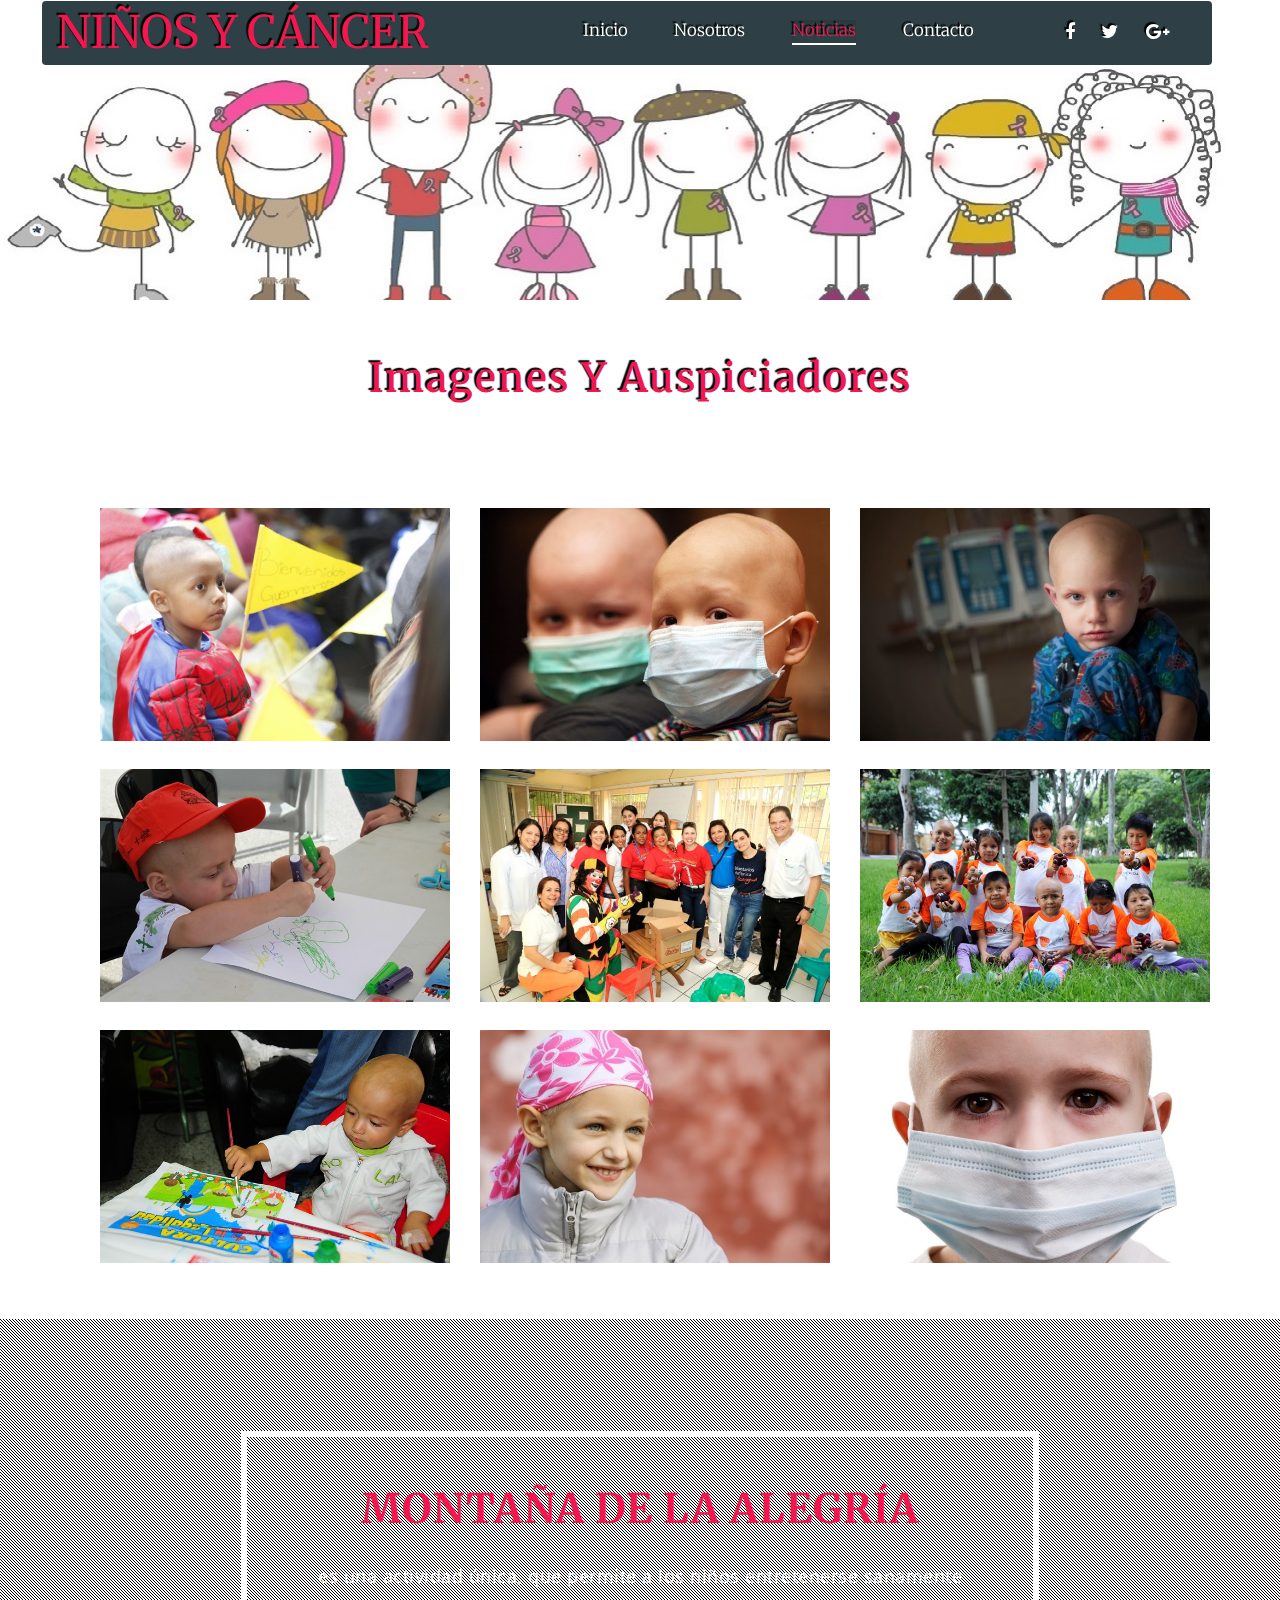
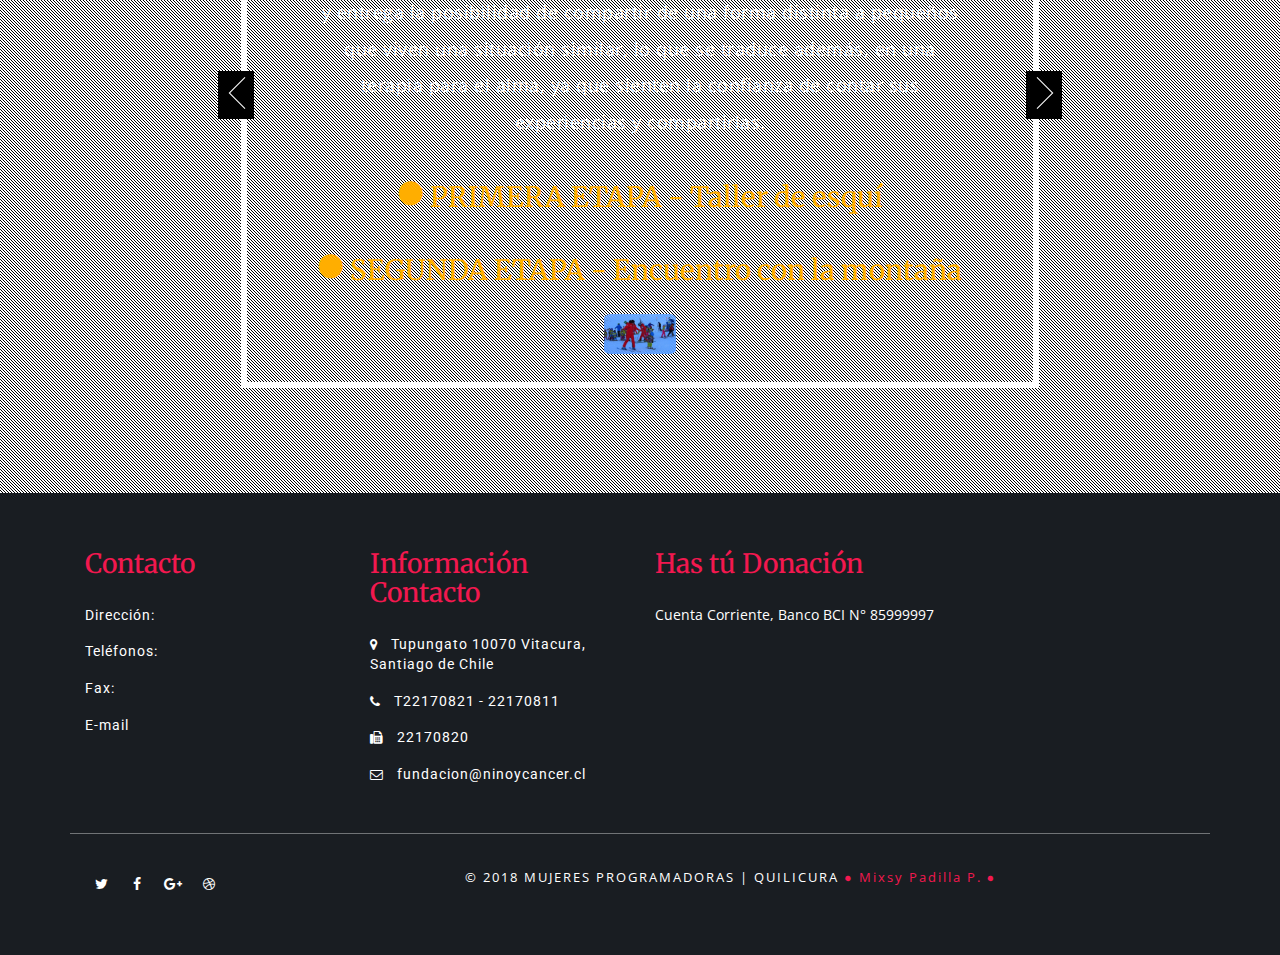
<file: portfolio.html>
<!DOCTYPE html>
<html lang="es">
<head>
	<title>Fundación Niño y Cáncer</title>
	<meta name="viewport" content="width=device-width, initial-scale=1">
	<meta http-equiv="Content-Type" content="text/html; charset=utf-8" />
	<meta name="keywords" content="Dream life Responsive web template, Bootstrap Web Templates, Flat Web Templates, Android Compatible web template, 
	SmartPhone Compatible web template, free WebDesigns for Nokia, Samsung, LG, Sony Ericsson, Motorola web design" />
	<script type="application/x-javascript"> addEventListener("load", function() { setTimeout(hideURLbar, 0); }, false); function hideURLbar(){ window.scrollTo(0,1); } </script>
	<link href="css/bootstrap.css" type="text/css" rel="stylesheet" media="all">
	<link href="css/style.css" type="text/css" rel="stylesheet" media="all"> 
	<link rel="shortcut icon" href="images/favicon2.png"> 
	<link href="css/font-awesome.css" rel="stylesheet"> 
	<link href="css/simpleLightbox.css" rel="stylesheet" type="text/css" />
	<link href="//fonts.googleapis.com/css?family=Open+Sans:300,300i,400,400i,600,600i,700,700i,800,800i" rel="stylesheet">
	<link href="//fonts.googleapis.com/css?family=Merriweather:300,300i,400,400i,700,700i,900,900i" rel="stylesheet">
	<link href='//fonts.googleapis.com/css?family=Roboto:400,100,100italic,300,300italic,400italic,500,500italic,700,700italic,900,900italic' rel='stylesheet' type='text/css'>
</head>
<body>
	<div class="banner-1">  
		<div class="header agileinfo-header">
			<nav class="fixed">
			<nav class="navbar navbar-default">
				<div class="container">
					<div class="navbar-header">
						<button type="button" class="navbar-toggle collapsed" data-toggle="collapse" data-target="#bs-example-navbar-collapse-1" aria-expanded="false">
							<span class="sr-only">Niños y Cáncer</span>
							<span class="icon-bar"></span>
							<span class="icon-bar"></span>
							<span class="icon-bar"></span>
						</button>
						<h1><a href="index.html">Niños y Cáncer</a></h1>
					</div> 
					<div class="collapse navbar-collapse" id="bs-example-navbar-collapse-1">
						<ul class="nav navbar-nav navbar-left"> 
							<li><a href="index.html" class="w3ls-hover">Inicio</a></li>
							<li><a href="about.html" class="btn w3ls-hover">Nosotros</a></li>   
							<li><a href="portfolio.html" class="btn w3ls-hover active">Noticias</a></li>
							<li><a href="contact.html" class="btn w3ls-hover">Contacto</a></li>
						</ul>	   
						<div class="social-icon">
							<a href="#" class="social-button facebook"><i class="fa fa-facebook"></i></a><a href="#" class="social-button twitter"><i class="fa fa-twitter"></i></a> 
							<a href="#" class="social-button google"><i class="fa fa-google-plus"></i></a>  
						</div> 
						<div class="clearfix"> </div>
					</div>
				</div>
			</nav>
		</div>
		
	</div>
</nav>
	<div class="portfolio" id="portfolio">
		<div class="container">
			<div class="w3-hed-all">
				<h3>Imagenes y Auspiciadores</h3>
			</div>
			<div class="container">
			<div class="w3ls_gallery_grids">
				<div class="col-md-4 w3_agile_gallery_grid">
					<div class="agile_gallery_grid">
						<a title="GRACIAS" href="images/logo1.gif">
							<div class="agile_gallery_grid1">
							<img src="images/uno.jpg" alt=" " class="img-responsive" />
								<div class="w3layouts_gallery_grid1_pos">
									<h3>AUSPICIADORES</h3>
								</div>
							</div>
						</a>
					</div>
					<div class="agile_gallery_grid">
						<a title="GRACIAS" href="images/logo2.gif">
							<div class="agile_gallery_grid1">
								<img src="images/cinco.jpg" alt=" " class="img-responsive" />
								<div class="w3layouts_gallery_grid1_pos">
									<h3>AUSPICIADORES</h3>
								</div>
							</div>
						</a>
					</div>
					<div class="agile_gallery_grid">
						<a title="GRACIAS" href="images/logo3.gif">
							<div class="agile_gallery_grid1">
								<img src="images/tres.jpg" alt=" " class="img-responsive" />
								<div class="w3layouts_gallery_grid1_pos">
									<h3>AUSPICIADORES</h3>
								</div>
							</div>
						</a>
					</div>
				</div>
				<div class="w3ls_gallery_grids">
					<div class="col-md-4 w3_agile_gallery_grid">
						<div class="agile_gallery_grid">
							<a title="GRACIAS" href="images/logo4.gif">
								<div class="agile_gallery_grid1">
									<img src="images/cuatro.jpg" alt=" " class="img-responsive" />
									<div class="w3layouts_gallery_grid1_pos">
										<h3>AUSPICIADORES</h3>
									</div>
								</div>
							</a>
						</div>
						<div class="agile_gallery_grid">
							<a title="GRACIAS" href="images/logo5.gif">
								<div class="agile_gallery_grid1">
									<img src="images/dos.jpg" alt=" " class="img-responsive" />
									<div class="w3layouts_gallery_grid1_pos">
										<h3>AUSPICIADORES</h3>
									</div>
								</div>
							</a>
						</div>
						<div class="agile_gallery_grid">
							<a title="GRACIAS" href="images/logo6.gif">
								<div class="agile_gallery_grid1">
									<img src="images/seis.jpg" alt=" " class="img-responsive" />
									<div class="w3layouts_gallery_grid1_pos">
										<h3>AUSPICIADORES</h3>
									</div>
								</div>
							</a>
						</div>
					</div>
					<div class="w3ls_gallery_grids">
						<div class="col-md-4 w3_agile_gallery_grid">
							<div class="agile_gallery_grid">
								<a title="GRACIAS" href="images/logo7.jpg">
									<div class="agile_gallery_grid1">
										<img src="images/siete.jpg" alt=" " class="img-responsive" />
										<div class="w3layouts_gallery_grid1_pos">
											<h3>AUSPICIADORES</h3>
										</div>
									</div>
								</a>
							</div>
							<div class="agile_gallery_grid">
								<a title="GRACIAS" href="images/logo8.gif">
									<div class="agile_gallery_grid1">
										<img src="images/ocho.jpg" alt=" " class="img-responsive" />
										<div class="w3layouts_gallery_grid1_pos">
											<h3>AUSPICIADORES</h3>
											
										</div>
									</div>
								</a>
							</div>
							<div class="agile_gallery_grid">
								<a title="GRACIAS" href="images/logo9.gif">
									<div class="agile_gallery_grid1">
										<img src="images/diez.jpg" alt=" " class="img-responsive" />
										<div class="w3layouts_gallery_grid1_pos">
											<h3>AUSPICIADORES</h3>
										</div>
									</div>
								</a>
							</div>
						</div>
					</div>
				</a>
			</div>
		</div>
</div>
		<div class="clearfix"></div>
	</div>
	<div class="clearfix"></div>
</div>
</div>
<div class="testimonials">
	<div class="test_agile_info">
		<div class="container">
			<ul id="flexiselDemo1">			
				<li>
					<div class="wthree_testimonials_grid_main">
						<div class="wthree_testimonials_grid">
							<h4>MONTAÑA DE LA ALEGRÍA</h4>
							<p>	es una actividad única, que permite a los niños entretenerse sanamente y entrega la posibilidad de compartir de una forma distinta a pequeños que viven una situación similar, lo que se traduce además, en una terapia para el alma, ya que sienten la confianza de contar sus experiencias y compartirlas.</p>

								<h5>● PRIMERA ETAPA - Taller de esquí</h5>

								<h5>● SEGUNDA ETAPA - Encuentro con la montaña</h5>
							<div class="wthree_testimonials_grid_pos">
								<img src="images/t11.jpg" alt=" " class="img-responsive" />
							</div>
						</div>
						
					</div>
				</li>
				<li>
					<div class="wthree_testimonials_grid_main">
						<div class="wthree_testimonials_grid">
							<h4>Cenas de Navidad</h4>
								<p>Para los niños con cáncer son meses de lucha, hagamos una cena de navidad digna y feliz para ellos y su familia.</p>

								<h5>¡ELLOS LO AGRADECERÁN!</h5>
							<div class="wthree_testimonials_grid_pos">
								<img src="images/23.png" alt=" " class="img-responsive" />
							</div>
						</div>	
					</div>
				</li>
				<li>
					<div class="wthree_testimonials_grid_main">
						<div class="wthree_testimonials_grid">
							<h4>Campamentos por la Vida</h4>
								<p>La experiencia que viven los niños en este campamento es extraordinaria. Regresan con un espíritu renovado, compartir con niños de distintos países que tienen cáncer y leucemia los ayuda a comprender como deben enfrentar la enfermedad. La Fundación como en años anteriores, financió: pasajes, seguros de viaje, ropa adecuada, entre otras cosas.
							<div class="wthree_testimonials_grid_pos">
								<img src="images/8.jpg" alt=" " class="img-responsive" />
							</div>
						</div>
						
					</div>
				</li>
				<li>
					<div class="wthree_testimonials_grid_main">
						<div class="wthree_testimonials_grid">
							<h4>ALCANCÍAS</h4>
							<p>En las alcancías de los Pronto Copec, Punto Copec, Librería Nacional, Aeropuerto de Santiago, Duty Free, Farmacias Carmen y comercio en general.</p>
							<div class="wthree_testimonials_grid_pos">
								<img src="images/f1.jpg" alt=" " class="img-responsive" />
							</div>
						</div>
						
					</div>
				</li>
			</ul>
		</div>
	</div>
</div>
<div class="footer-agile">
	<div class="container">
		<div class="footer-btm-agileinfo">
			<div class="col-md-3 col-xs-3 footer-grid w3social">
				<h3>Contacto</h3>
				<ul>
					<li><a href="Nosotros.html" >Dirección:</a></li>
					<li><a href="index.html">Teléfonos:</a></li>
					<li><a href="index.html">Fax:</a></li>
					<li><a href="Contacto.html">E-mail</a></li>
				</ul>
			</div>
			<div class="col-md-3 col-xs-3 footer-grid">
				<h3>Información Contacto</h3>
				<ul>
					<li><i class="fa fa-map-marker"></i>Tupungato 10070 Vitacura, Santiago de Chile</li>
					<li><i class="fa fa-phone"></i>T22170821 - 22170811</li>
					<li><i class="fa fa-fax"></i>22170820</li>
					<li><i class="fa fa-envelope-o"></i><a href="mailto:fundacion@ninoycancer.cl">fundacion@ninoycancer.cl</a></li>
				</ul>
			</div>
			<div class="col-md-6 col-xs-6 footer-grid footer-review">
				<h3>Has tú Donación </h3>
				<p>Cuenta Corriente, Banco BCI N° 85999997</p>
				
			</div>
			<div class="clearfix"> </div>
		</div>
		<div class="footer-agilem">
			<div class="col-sm-8 col-xs-9 copy-w3lsright">
				<p>© 2018 MUJERES PROGRAMADORAS | QUILICURA <a href="https://www.facebook.com/negriiitaa.x"> ● Mixsy Padilla P. ●</a></p>
			</div>
			<div class="col-sm-4 col-xs-3 social-w3licon">
				<a href="#" class="social-button twitter"><i class="fa fa-twitter"></i></a>
				<a href="#" class="social-button facebook"><i class="fa fa-facebook"></i></a>
				<a href="#" class="social-button google"><i class="fa fa-google-plus"></i></a>
				<a href="#" class="social-button dribbble"><i class="fa fa-dribbble"></i></a>
			</div>
			<div class="clearfix"></div>
		</div>
	</div>
</div>	
<script src="js/jquery-2.2.3.min.js"></script>

<script src="js/bootstrap.js"></script>

<script src="js/simpleLightbox.js"></script>
<script>
	$('.w3_agile_gallery_grid a').simpleLightbox();
</script>
<script type="text/javascript">
	$(window).load(function() {
		$("#flexiselDemo1").flexisel({
			visibleItems:1,
			animationSpeed: 1000,
			autoPlay: false,
			autoPlaySpeed: 3000,    		
			pauseOnHover: true,
			enableResponsiveBreakpoints: true,
			responsiveBreakpoints: { 
				portrait: { 
					changePoint:480,
					visibleItems: 1
				}, 
				landscape: { 
					changePoint:640,
					visibleItems:1
				},
				tablet: { 
					changePoint:768,
					visibleItems: 1
				}
			}
		});
		
	});
</script>
<script type="text/javascript" src="js/jquery.flexisel.js"></script>
<script src="js/SmoothScroll.min.js"></script>
<script type="text/javascript" src="js/move-top.js"></script>
<script type="text/javascript" src="js/easing.js"></script>	
<script type="text/javascript">
	jQuery(document).ready(function($) {
		$(".scroll").click(function(event){		
			event.preventDefault();
			
			$('html,body').animate({scrollTop:$(this.hash).offset().top},1000);
		});
	});
</script>
<script type="text/javascript">
	$(document).ready(function() {
		
		$().UItoTop({ easingType: 'easeOutQuart' });
		
	});
</script>

</body>
</html>
</file>
<file: css/style.css>
body{
    margin:0;
    font-family: 'Roboto', sans-serif;
    background: #fff;
}
body a{ 
    -webkit-transition: 0.5s all;
    -moz-transition: 0.5s all;
    -o-transition: 0.5s all;
    -ms-transition: 0.5s all;
    transition: 0.5s all;
    text-decoration:none;
}
h1,h2,h3,h4,h5,h6{
    margin:0;
    font-family: 'Merriweather', serif;
}
p{
    margin:0;
font-family: 'Open Sans', sans-serif;   
}
ul,label{
    margin:0;
    padding:0;
}
body a:hover{
    text-decoration:none;
}

.banner{ 
    background:url(../images/portada.jpg)no-repeat ;
    -webkit-background-size:cover; 
    -moz-background-size:cover; 
    -o-background-size:cover;
    -ms-background-size:cover;  
    background-size:cover; 
    min-height: 810px;
    position:relative;
} 
.banner-1{ 
    background:url(../images/11.jpg)no-repeat;
    -webkit-background-size:cover; 
    -moz-background-size:cover; 
    -o-background-size:cover;
    -ms-background-size:cover;  
    background-size:cover; 
    min-height: 300px;
} 

.header { 
    width: 100%;
    padding: 1.5em 0;  
}
.header nav.navbar.navbar-default {
    background: #2e4045; 
    margin: 0;
    z-index: 9999;
    border: none;
  text-shadow: -2px -2px 1px #000;
}
.header ul.nav.navbar-nav.navbar-left {
    margin-left: 12%; 
}
.header ul.nav.navbar-nav{ 
    padding-top:1.3em;
}
.header .navbar-nav { 
    text-align: center;
    display: inline-block;
}
.header .navbar-header h1 {
    font-size: 3.2em;
    line-height: inherit;
    font-weight: 400;
}
.header .navbar-header h1 i{
    color:#b2d905;
}
.navbar-header h1 a {
    color: #F2184F;
    text-decoration: none;
    display: inline-block;
    text-transform: uppercase;
}
.navbar-header h1 a span {
    font-size: .5em;
    font-weight: 100;
    font-style: initial;
} 
.header .navbar-nav li { 
    float: none;
    display: inline-block;
    margin:0 1.5em;
    font-family: 'Merriweather', serif;
}
.header .nav.navbar-nav.navbar-left li a {
    color: #fff; 
    font-size: 1.2em;
    padding: 0;
    position: relative; 
    -webkit-transition: 0.5s all;
    -moz-transition: 0.5s all;
    -o-transition: 0.5s all;
    -ms-transition: 0.5s all;
    transition: 0.5s all;
    text-decoration: none;
    font-weight: 300;
}
.header .nav.navbar-nav.navbar-left li  a:hover,.nav.navbar-nav.navbar-left li.open  a.dropdown-toggle,.nav.navbar-nav.navbar-left li  a.active {
    color: #f2184f;
    outline: none;
} 
.w3ls-hover:after {
    -webkit-backface-visibility: hidden;
    -moz-backface-visibility: hidden; 
    backface-visibility: hidden;
    border: 1px solid rgba(255, 255, 255, 0);
    bottom: -3px;
    content: " ";
    display: block;
    margin: 0 auto;
    position: relative;
    -webkit-transition: all 280ms ease-in-out;
    -moz-transition: all 280ms ease-in-out;
    -o-transition: all 280ms ease-in-out;
    -ms-transition: all 280ms ease-in-out;
    transition: all 280ms ease-in-out;
    width: 0;
}
.w3ls-hover:hover:after,.navbar-default .navbar-nav li a.active:after {
    -webkit-backface-visibility: hidden;
    backface-visibility: hidden;
    border-color: #fffdfa;
    -webkit-transition: width 350ms ease-in-out;
    -moz-transition: width 350ms ease-in-out;
    -o-transition: width 350ms ease-in-out;
    -ms-transition: width 350ms ease-in-out;
    transition: width 350ms ease-in-out;
    width: 100%;
} 
.header .nav.navbar-nav.navbar-left li a.dropdown-toggle { 
    color: #ffffff; 
    border: none;
} 
.header .nav.navbar-nav.navbar-left li.open a.dropdown-toggle ,.navbar-default .navbar-nav > .open > a, .navbar-default .navbar-nav > .open > a:hover, .navbar-default .navbar-nav > .open > a:focus {
    color:#ffae00;
    background: none; 
}
.header ul.dropdown-menu {
    background: transparent;
    border-color: #909090;
    -moz-animation: fadeInDown .3s ease-in;
    -webkit-animation: fadeInDown .3s ease-in;
    -o-animation: fadeInDown .3s ease-in;
    -ms-animation: fadeInDown .3s ease-in;
    animation: fadeInDown .3s ease-in;
    background: #29232b; 
    top:163%;
    min-width: 135px;
} 
.header .navbar-nav > li > .dropdown-menu li {
    display: block;
    margin: 1em 0;
}  
.header .nav.navbar-nav.navbar-left li ul.dropdown-menu li a {
    font-size: 1em;
    text-align: center; 
    font-weight: 300;
} 
.header .dropdown-menu > li > a:hover, .dropdown-menu > li > a:focus { 
    background-color: transparent;
}  
.social-icon.navbar-left{ 
    margin: 0;
}
.social-icon {
    float: right;
    margin-top:0.8em;
}
.social-icon a {
    font-size: 1.3em;
    color: #fff;
    margin: 0 .7em;
    display: inline-block;
    text-align: center;
    line-height: 2.2em;
} 
.social-icon a:hover {
    color:#F2184F;
    -webkit-transform: scale(1.3);
    -moz-transform: scale(1.3);
    -o-transform: scale(1.3);
    -ms-transform: scale(1.3);
    transform: scale(1.3);
}

.banner-text {
    margin-top: 50px;
}
.banner-w3lstext {
    padding: 1em;
    text-align: center;
}
.banner-w3lstext h2 ,.banner-w3lstext h3{
    font-size: 2.3em;
    color: #fff;
    text-align: center;
    font-family: 'Merriweather', serif;
    font-weight: 700;
    width: 84%;
    background-color: rgba(32, 44, 69, 0.75);
    border-left: 6px solid #F2184F;
    border-right: 6px solid #F2184F;
    margin: 0 auto;
    text-transform: uppercase;
    text-shadow: -2px -2px 1px #000;
    padding: 15px;
    border-radius: 20px;
    margin-top: 60px;
} 
.banner-w3lstext p {
    font-size: 1.5em;
    color: black;
    text-align: center; 
    width: 60%;
    margin: 2em auto 0;
    letter-spacing: 1px;
    line-height: 1em;
    background: rgba(255, 255, 255, 0.5);
    padding: 15px;
    border-radius: 20px;

} 
.w3-button {
    margin: 2em auto 0;
    text-align: center;
    width:25%;
}

.w3ls-button {
    float: left;
}

.w3l-button {
    float: right;
}

.w3ls-button a,
.w3l-button a,
.w3ls-about-left a {
    text-decoration: none;
    padding: .8em 1.5em;
    background: #F2184F;
    text-align: center;
    border: solid 2px #F2184F;
    letter-spacing: 2px;
    text-transform: uppercase;
    color: #fff;
    font-size: 0.85em;
}

.w3l-button a {
    border: solid 2px #FFFFFF;
    background: none;
}

.w3l-button a:focus {
    outline: none;
}

.w3l-button a:hover {
    background: #202C45 ;
    border: solid 2px #202C45 ;
}

.w3ls-button a:hover {
    background: none;
    border: solid 2px #ffffff;
    color: #ffffff;
}

.agileits-w3layouts-info img{
    width:100%;
}
.modal-header h4 {
    font-size: 2em;
    color: #212121;
    text-decoration: none;
    letter-spacing: 2px;
    font-family: 'Catamaran', sans-serif;
    padding: 0;
    font-weight: 800;
    text-transform:uppercase;
    text-align: center;
}
.modal-header h4 span{
    text-transform: capitalize;
    font-weight: 300;
    color: #f2184f;
    letter-spacing: 1px;
    font-size: .8em;
}
.modal-body p{
    margin: 1em 0 0 0;
    font-size: .875em;
    color: #999999;
    line-height: 1.8em;
}
.modal-dialog {
    margin: 127px auto;
}

.hvr-shutter-out-vertical {
    display: inline-block;
    vertical-align: middle;
    -webkit-transform: perspective(1px) translateZ(0);
    transform: perspective(1px) translateZ(0);
    box-shadow: 0 0 1px transparent;
    position: relative;
    background: #e1e1e1;
    -webkit-transition-property: color;
    transition-property: color;
    -webkit-transition-duration: 0.3s;
    transition-duration: 0.3s;
}

.hvr-shutter-out-vertical:before {
    content: "";
    position: absolute;
    z-index: -1;
    top: 0;
    bottom: 0;
    left: 0;
    right: 0;
    background: rgba(208, 210, 218, 0.22);
    -webkit-transform: scaleY(0);
    transform: scaleY(0);
    -webkit-transform-origin: 50%;
    transform-origin: 50%;
    -webkit-transition-property: transform;
    transition-property: transform;
    -webkit-transition-duration: 0.3s;
    transition-duration: 0.3s;
    -webkit-transition-timing-function: ease-out;
    transition-timing-function: ease-out;
}

.hvr-shutter-out-vertical:hover,
.hvr-shutter-out-vertical:focus,
.hvr-shutter-out-vertical:active {
    color: white;
}

.hvr-shutter-out-vertical:hover:before,
.hvr-shutter-out-vertical:focus:before,
.hvr-shutter-out-vertical:active:before {
    -webkit-transform: scaleY(1);
    transform: scaleY(1);
}

.agile_banner_text_info p {
    color: #fff;
    letter-spacing: 5px;
    margin: 1em 0 2em auto;
    font-size: 1.2em;
}

.banner-bottom {
    margin: 4em 0;
}
.wthree_banner_bottom_grid_right h4 {
    font-size: 1.6em;
    margin-bottom: .7em;
    font-weight: 600;
    color: #222222;
    letter-spacing: 1px;
}

.wthree_banner_bottom_grid_right p {
    line-height: 2em;
}

.agile_banner_bottom_grid_left_grid {
    width: 60px;
    height: 60px;
    text-align: center;
    background: #fff;
}

.agile_banner_bottom_grid_left_grid span {
    font-size: 2em;
    color: #F2184F;
    line-height: 62px;
}

.w3_agileits_banner_bottom_pos_grid:hover span {
    color: #111;
}
/*-- about --*/
.banner-text.agileinfo.about-w3bnr h2 {
    font-size: 2em;
    letter-spacing: 3px;
}
.banner-text.agileinfo.about-w3bnr h2 a{
    color:#03d2be;
}
.banner-text.agileinfo.about-w3bnr h2 a:hover{
    color:#fff;
}
.banner-text.agileinfo.about-w3bnr{
    padding: 4em 0; 
}
.w3ls_about_left_grid h3 {
    color: #f2184f;
    font-size: 1.8em;
    margin-bottom: 0.54em;
}
.w3ls_about_left_grid:nth-child(2) {
    margin: 2.2em 0;
}
.w3ls_about_left_grid i.fa{
    color: #0d2d62;
    margin-right: 0.8em;
}
.stats,.sevices-w3layouts,.w3ls-contact,.about,.portfolio,.team{
padding:4em 0;
}
.w3-hed-all h3{
text-align: center;
    font-size: 40px;
    margin-bottom: 2em;
    color: #f2184f;
    font-weight: 600;
    text-transform: capitalize;
    letter-spacing: 2px;
    text-shadow: -2px -2px 1px #000;
    }
.sevices-grid {
    padding: 0px 45px;
}
.testimonials {
    padding-bottom: 0em;
}

h3.tittle {
    color: #000000;
    font-size: 2.8em;
    text-align: center;
    text-transform: uppercase;
    letter-spacing: 2px;
    margin-bottom: 1.2em;
}

h3.tittle.white {
    color: #ffffff;
}

.sevices-grid span.fa {
    color: rgba(255, 255, 255, 0.28);
    font-size: 2.8em;
    transition: 0.5s all;
    -webkit-transition: 0.5s all;
    -moz-transition: 0.5s all;
    -o-transition: 0.5s all;
    -ms-transition: 0.5s all;
}

.sevices-grid span.fa-book {
    color: #ffcc54;
}

.sevices-grid span.fa-graduation-cap {
    color: #f45d90;
}

.sevices-grid span.fa-users {
    color: #73cc72;
}

.sevices-grid span.fa-bus {
    color: #2bc4ff;
}

.sevices-grid span.fa-credit-card-alt {
    color: #6bff9f;
}

.sevices-grid h4 {
    color: #ffffff;
    text-transform: capitalize;
    padding: 10px 20px;
    font-size: 22px;
    margin: 1em 0px .5em;
    transition: 0.5s all;
    -webkit-transition: 0.5s all;
    -moz-transition: 0.5s all;
    -o-transition: 0.5s all;
    -ms-transition: 0.5s all;
}

.sevices-grid:hover .icon h4 {
    background: rgba(255, 255, 255, 0);
    transition: 0.5s all;
    -webkit-transition: 0.5s all;
    -moz-transition: 0.5s all;
    -o-transition: 0.5s all;
    -ms-transition: 0.5s all;
}

.sevices-grid:hover .icon span.fa {
    color: #fff;
    transition: 0.5s all;
    -webkit-transition: 0.5s all;
    -moz-transition: 0.5s all;
    -o-transition: 0.5s all;
    -ms-transition: 0.5s all;
}

.sevices-grid p {
    color: #fff;
}

.sevices-grid:nth-child(1),
.sevices-grid:nth-child(2),
.sevices-grid:nth-child(3) {
    margin-bottom: 3em;
}
.w3-hed-services h3 {
    color: #fff;
}

.sevices-w3layouts {
    background: #1d1d1d;
    background: url(../images/f6.jpg) no-repeat 0px 0px;
    -webkit-background-size: cover;
    -moz-background-size: cover;
    -o-background-size: cover;
    -ms-background-size: cover;
}

.testimonials {
    background: url(../images/f9.jpg)no-repeat center;
    background-attachment: fixed;
    background-size: cover;
    -webkit-background-size: cover;
    -moz-background-size: cover;
    -o-background-size: cover;
    -ms-background-size: cover;
    min-height:460px;
}
.wthree_testimonials_grid_pos img {
    border-radius: 10%;
    -webkit-border-radius: 10%;
    -o-border-radius: 10%;
    -moz-border-radius:10%;
    margin: 1em auto 0;
    width: 11%;
}
.wthree_testimonials_grid {
        position: relative;
    margin: 2em auto 0;
    padding: 3em 5em 2em;
    text-align: center;
    border: 6px solid white;
}
.wthree_testimonials_grid1,.wthree_testimonials_grid{
    width: 70%;
}
.wthree_testimonials_grid h4 {
    font-size: 2.9em;
    color: #f2184f;
    line-height: 1.5em;
    font-weight: bold;
    text-transform: uppercase;
    letter-spacing: 1px;
}
.wthree_testimonials_grid p {
    color: #fff;
    line-height: 2em;
    margin: 1em 0;
    font-size: 1.3em;
    letter-spacing: 0.5px;
}
.wthree_testimonials_grid1{
    text-align:right;
    margin: 0 auto;
}
.wthree_testimonials_grid h5 {
    font-size: 2em;
    color: #ffae00;
    margin: 1.5em 0 1em;
}
.wthree_testimonials_grid1 p{
    color:#212121;
}

.flex-slider{   
    background:#222227;
    padding: 70px 0 165px 0;
}
.opportunity{
    background:#28282e;
    margin:0px 20px;
    padding:80px 0;
    position:relative;
}
#flexiselDemo1 {
    display: none;
}
.nbs-flexisel-container {
    position: relative;
    max-width: 100%;
}
.nbs-flexisel-ul {
    position: relative;
    width: 9999px;
    margin: 0px;
    padding: 0px;
    list-style-type: none;
}
.nbs-flexisel-inner {
    overflow: hidden;
    margin: 0px auto;
}
.nbs-flexisel-item {
    float: left;
    margin: 0;
    padding: 0;
    position: relative;
    line-height: 0px;
}
.nbs-flexisel-item > img {
    cursor: pointer;
    position: relative;
}

.nbs-flexisel-nav-left, .nbs-flexisel-nav-right {
    width:36px;
    height:48px;
    position: absolute;
    cursor: pointer;
    z-index: 100;
        top: 47%;
}
.nbs-flexisel-nav-left {
    left: 13%;
    background:url(../images/left.png) no-repeat no-repeat 3px 6px #000;
}
.nbs-flexisel-nav-right {
    right: 13%;
    background:url(../images/right.png) no-repeat no-repeat 3px 6px #000;
}
.test_agile_info {
    background: url(../images/overlay.png)repeat;
        padding: 6em 0 7.5em 0;
}

.team{
    background:url(../images/nueve.jpg)no-repeat 0px 0px;
    background-size:cover;
    background-attachment:fixed;
}
.team-heading h3,.team-heading p{
    color:#FFFFFF;
}
.tab1 .team-img-w3-agile{
      background: url(../images/f10.png)no-repeat 0px 0px;
}

.tab1 .team-img-w3-agile,.tab2 .team-img-w3-agile,.tab3 .team-img-w3-agile,.tab4 .team-img-w3-agile{
    -webkit-background-size: cover;
    -moz-background-size: cover;
    -o-background-size: cover;
    -ms-background-size: cover;
    background-size: cover;
    min-height: 342px;
    width: 27%;
}
.team-Info-agileits {
    text-align: left;
    padding: 2em 0 0 3em;
}
.team-Info-agileits h4 {
    letter-spacing: 1px;
    font-size: 1.2em;
    color: #f2184f;
    font-weight: 800;
    text-transform: uppercase;
}
.team-Info-agileits span {
    font-size: .9em;
    letter-spacing: 0;
    color: #8BC34A;
}
.team-Info-agileits p {
    font-size: .9em;
    color: #999999;
    line-height: 1.8em;
    margin: 1.5em 0 2em;
}
.resp-tabs-list li{
       border:3px solid #fff;
}
li.resp-tab-item.resp-tab-active{
    border: 3px solid #f2184f;
}
ul.resp-tabs-list {
    text-align: center;
}
.resp-tabs-list li img {
    box-shadow: 0 10px 20px rgba(0, 0, 0, 0.16);
    -webkit-box-shadow: 0 10px 20px rgba(0, 0, 0, 0.16);
    -moz-box-shadow: 0 10px 20px rgba(0, 0, 0, 0.16);
    -o-box-shadow: 0 10px 20px rgba(0, 0, 0, 0.16);
    -ms-box-shadow: 0 10px 20px rgba(0, 0, 0, 0.16);
    width: 100%;
}
.inner_w3l_agile_grids {
    margin-top: 4em;
}
.w3_agileits_social_media.team_agile_w3l {
    margin: 0;
    float: none;
    padding: 0;
}
li.agileinfo_share.team {
    color: #444;
    font-weight: 700;
    letter-spacing: 4px;
}
.w3_agileits_social_media {
    float: right;
    padding: 6em 6em 0 0em;
       margin-top: 7em;
}
ul.social-icons3{
    display:block;
    padding: 0;
    margin-top: 1em;
}
ul.social-icons3 li{
    display:inline-block;
}
ul.social-icons3 li a{  
    display: block;
    height: 30px;
    width: 30px;
    margin-right: 1em;
    -webkit-transition: .5s all;
    transition: .5s all;
    -moz-transition: .5s all;
        margin-right: 0.4em;
    -webkit-transition: .5s all;
    transition: .5s all;
    -moz-transition: .5s all;
    box-shadow: 0 10px 20px rgba(0, 0, 0, 0.16);
    -webkit-box-shadow: 0 10px 20px rgba(0, 0, 0, 0.16);
    -moz-box-shadow: 0 10px 20px rgba(0, 0, 0, 0.16);
    -o-box-shadow: 0 10px 20px rgba(0, 0, 0, 0.16);
    -ms-box-shadow: 0 10px 20px rgba(0, 0, 0, 0.16);
    line-height: 30px;
    color:#fff;
    border-radius:50%;
    -webkit-border-radius:50%;
    -moz-border-radius:50%;
    -o-border-radius:50%;
    text-align:center;
}
ul.social-icons3 li a.wthree_facebook{
     background:#4D669C;
}
ul.social-icons3 li a.wthree_twitter{
     background:#1da1f2;
}
ul.social-icons3 li a.wthree_dribbble{
     background:#ea4c89;
}
ul.social-icons3 li a.wthree_behance{
     background:#0096ff;
}
ul.social-icons3 li a:hover{
    text-decoration:none;
    opacity:0.8;
}
li.agileinfo_share {
    color: #212121;
    letter-spacing: 1px;
    margin-right: 10px;
    font-size: 1em;
    font-weight: 600;
}

.w3_stats_left h3 {
    font-size: 3em;
    color: #f2184f;
}
.w3_stats_left p {
    font-size: 1em;
    margin: 1em 0;
    line-height: 1.8em;
}
.stats_left {
    text-align: center;
    margin-bottom: 2em;
}

.stats_left p {
    font-size: 2.5em;
    font-weight: 600;
    letter-spacing: 1px;
    color: #333;
    line-height: 1.5em;
}

.stats_left h4 {
    font-size: 1.4em;
    color: #333;
    letter-spacing: 1px;
    margin: 0;
    font-weight: 100;
}

.stats_left i {
    font-size: 3em;
    color: #f2184f;
}

.stats_bottom_grid_left img {
    margin: 0 auto;
}

.w3_stats_right {
    background: url(../images/stat1.jpg) no-repeat 0px 0px;
    min-height: 437px;
}
.w3ls-stats-button a {
    text-decoration: none;
    padding: .8em 1.5em;
    background: #1cd8c9;
    text-align: center;
    border: solid 2px #1cd8c9;
    letter-spacing: 2px;
    text-transform: uppercase;
    color: #fff;
    font-size: 0.85em;
}
.w3_stats_left {
    margin: 4em 0 0 0;
}

 iframe {
    width: 100%;
    min-height: 500px;
    border: none;
}

.banner-bottom h3.title-w3l {
    margin-bottom: .5em;
}
.agile_gallery_grid{
    margin-top:2em;
}
.agile_gallery_grid1{
    position: relative;
}
.w3layouts_gallery_grid1_pos{
    background:#F2184F;
    bottom: 45px;
    left: 45px;
    opacity: 0;
    padding:0.5em;
    position: absolute;
    right: 45px;
    text-align: center;
    top: 45px;
    visibility: hidden;
    -webkit-transform: scaleX(-1);
    transform: scaleX(-1);
    -moz-transform: scaleX(-1);
    -o-transform: scaleX(-1);
    -ms-transform: scaleX(-1);
    -webkit-transition: all 0.8s ease;
    transition: all 0.8s ease;
}
.w3layouts_gallery_grid1_pos h3{
    font-size: 1.2em;
    letter-spacing: 2px;
    font-weight: 600;
    margin: 1em 0 .5em;
    padding-bottom: .5em;
    position: relative;
    text-transform: uppercase;
    color: #fff;

}
.w3layouts_gallery_grid1_pos h3:after {
    background: #fff;
    bottom: 0;
    content: '';
    height: 2px;
    left: 40%;
    position: absolute;
    width: 50px;
}
.w3layouts_gallery_grid1_pos p{
    color:#333;
    line-height:2em;
}
.agile_gallery_grid:hover .w3layouts_gallery_grid1_pos{
    opacity: 1;
    visibility: visible;
    -webkit-transform: scaleX(1);
    transform: scaleX(1);
    -moz-transform: scaleX(1);
    -o-transform: scaleX(1);
    -ms-transform: scaleX(1);
}

.contact-left-w3ls {
    padding: 0;
    background: #0d2d62;
 border-right: 5px solid rgb(199, 25, 70);
    border-left: 5px solid rgb(199, 25, 70);
}

.contact-right-w3l h3:before {
    width: 35%;
}

.contact-text-agileinfo a {
    line-height: 2;
    color: #fff;
    font-size: 1.1em;
}

.contact-left-w3ls p {
    color: #fff;
    font-size: 1em;
    letter-spacing: 1px;
}

.contact-left-w3ls h4 {
    color: #fff;
    font-weight: 600;
    margin-top: 0.4em;
    font-size: 1.2em;
    text-transform: uppercase;
}

.agileits-main-right label {
    margin: 0.5em 0 1em;
    font-size: 1.1em;
    text-align: center;
    letter-spacing: 0.5px;
    text-transform: capitalize;
    display: inline-block;
    font-weight: 600;
    color: #000;
}

.w3ls-text {
    width: 48%;
    float: left;
}

.agileits-main-right {
    padding: 3em;
}

.agile_form input[type=text] {
    padding: 0.9em 1em;
    color: #000;
    width: 100%;
    font-size: 1em;
    outline: none;
    border: 1px solid #c5c0c0;
    background: #f5f5f5;
    margin: 0 0 1em 0;
}

.agile_form input[type="email"] {
    width: 100%;
    padding: 0.9em 1em;
    color: #000;
    font-size: 1em;
    outline: none;
    border: 1px solid #c5c0c0;
    background: #f5f5f5;
    margin: 0 0 1em 0;
}

.agile_form textarea {
    font-size: 1em;
    color: #000;
    padding: 0.8em 1em;
    margin-bottom: 1em;
    width: 100%;
    outline: none;
    resize: none;
    height: 11em;
    border: 1px solid #c5c0c0;
    background: #f5f5f5;
    margin: 0 0 1em 0;
}

.agile_form input[type="submit"] {
    width: 30%;
    text-transform: uppercase;
    outline: none;
    border: none;
    cursor: pointer;
    color: #ffffff;
    font-size: 1.2em;
    font-weight: 600;
    padding: 0.5em 0;
    letter-spacing: 1px;
    border: 1px solid #696867;
    background: #1853a1;
}

.agile_form input[type="submit"]:hover {
    color: #1853a1;
    background: rgb(255, 255, 255);
}

.contact-right-w3l {
    padding: 5em 12em;
    border-right: 1px solid rgba(255, 255, 255, 0.29);
}

.contact-grid-agileinfo {
    padding: 2.7em;
    border-bottom: 1px solid rgba(255, 255, 255, 0.29);
}

.visit {
    border: none;
}

.contact-main ::-webkit-input-placeholder {
    color: #fff;
}

.contact-main :-moz-placeholder {
    color: #fff;
}

.contact-main ::-moz-placeholder {
    color: #fff;
}

.contact-main :-ms-input-placeholder {
    color: #fff;
}
.contact-text-agileinfo span i {
    margin-right: 0.5em;
    color: #ff1d56;
}

ul.w3-links li {
    margin: 0 0.5em;
    display: inline-block;
}

ul.w3-links {
    margin-top: 0;
}

ul.w3-links li a i.fa {
    color: #f5f5f5;
    background: #1853a1;
    font-size: 1em;
    line-height: 2.2em;
    text-align: center;
    transition: all 0.5s ease-in-out;
    -webkit-transition: all 0.5s ease-in-out;
    -moz-transition: all 0.5s ease-in-out;
    -o-transition: all 0.5s ease-in-out;
    -ms-transition: all 0.5s ease-in-out;
    width: 36px;
    height: 36px;
    border: 2px solid #fff;
}

ul.w3-links li a i.fa:hover {
    color: #fff;
    background: transparent;
}

.w3l_about_bottom_left img {
    width: 100%;
}

.w3l_about_bottom_right {
    padding: 4.5em 3.5em 1.6em;
    background: #f5f5f5;
}
.agileinfo_header1{
    font-size: 1.6em;
    color: #212121;
    text-transform: uppercase;
    letter-spacing: 3px;
    font-weight: 600;
    padding: .5em 0;
    position: relative;
}
.w3l_about_bottom_right p{
    margin:1em 0 3em;
    color:#555;
    line-height:2em;
}
.panel-group .panel {
    margin-bottom: 0;
    border-radius: 0px;
}
h3.tittle.why {
    text-align: left;
}
.w3layouts_header_right {
    float: right;
    position: relative;
    width: 18%;
    margin-left: .5em;
}
.header {
    padding: 0.6em 3em;
   
}
.w3layouts_header_right input[type="search"] {
    width: 70%;
    border-top-left-radius: 20px;
    border-bottom-left-radius: 20px;
    outline: none;
    border: none;
    background: #fff;
    color: #999;
    padding: 8px 15px 8px 15px;
    font-size: 1em;
    float: left;
    letter-spacing: 1px;
}
.w3layouts_header_right input[type="submit"] {
    outline: none;
    border: none;
    background: #ffb71c url(../images/search.png)no-repeat 12px 5px;
    color: #fff;
    padding: 8px 0;
    width: 20%;
    border-top-right-radius: 20px;
    border-bottom-right-radius: 20px;
    -webkit-transition: all 0.2s ease 0s;
    -moz-transition: all 0.2s ease 0s;
    -o-transition: all 0.2s ease 0s;
    -ms-transition: all 0.2s ease 0s;
}

.agileits-main ul {
    float: left;
    width: 50%;
}
li.text {
    color: #000;
    text-align: left;
    letter-spacing: 1px;
    font-size: 1em;
    text-transform: capitalize;
    list-style: none;
}
li.agileits-main {
    list-style: none;
    position: relative;
}
li.agileits-main i {
    font-size: 1.2em;
    color: #f2184f;
    position: absolute;
    top: 31%;
    left: 4%;
}
.agile-submit {
    text-align: center;
}
.agile-submit input[type="submit"] {
    padding: .8em 4em;
    text-transform: uppercase;
    outline: none;
    border: none;
    margin:3em 0 0;
    font-size: 1em;
    letter-spacing: 1px;
    color: #fff;
    cursor: pointer;
    background: #F2184F;
    transition: 0.5s all;
    -webkit-transition: 0.5s all;
    -o-transition: 0.5s all;
    -moz-transition: 0.5s all;
    -ms-transition: 0.5s all;
}
.agile-submit input[type="submit"]:hover {
    background: #000;
    color: #fff;
    transition: 0.5s all;
    -webkit-transition: 0.5s all;
    -o-transition: 0.5s all;
    -moz-transition: 0.5s all;
    -ms-transition: 0.5s all;
}
.clo1 {
    margin-top:0px;
}
.header-w3l h2 {
    font-size: 2.5em;
    color:#f2184f;
   text-transform: capitalize;
    letter-spacing: 1px;
    text-align: center;
}

.header-w3l h4 {
    font-size: 1.6em;
    color: #333;
    text-transform: uppercase;
    letter-spacing: 2px;
    text-align: center;
    padding:1em 0 2.5em;
}

.signin-form {
    padding: 0em 1em 1em 1em;
    text-align: center;
}
.signin-form h3,h3.agileinfo_sign  {
       font-size: 1.5em;
    color: #212121;
    font-weight: 700;
    margin: 1em 0 0.8em 0;
    text-transform: uppercase;
    letter-spacing: 1px;
}
h3.agileinfo_sign  {
    text-align:center;
}
.signin-form h3 span {
    color: #67e1ff;
}
.signin-form img {
    border-radius: 50%;
}
.login-form {
    margin: 1em 0 2.5em;
}
.signin-form input[type="email"], .signin-form input[type="text"], .signin-form input[type="password"], .signin-form textarea {
    width: 100%;
    padding: 1em;
    font-size: 0.8em;
    margin: 2em 0px;
    outline: none;
    color: #212121;
    border: none;
    border: 1px solid #ccc;
    letter-spacing: 1px;
    text-align: left;
}
.signin-form input[type="email"] {
    background: none;
    display: block;
}
.signin-form input[type="text"] {
    background: none;
    display: block;
}
.signin-form input[type="password"] {
     background: none;
    display: block;
}
.signin-form textarea {
    min-height:100px;
}
.signin-form input[type="submit"] {
    outline: none;
    padding: 0.8em 0;
    width: 100%;
    text-align: center;
    font-size: 1em;
    margin-top: 1em;
    border: none;
    color: #FFFFFF;
    text-transform:uppercase;
    cursor: pointer;
    background: #ffb71c;
    box-shadow: 0px 2px 1px rgba(28, 28, 29, 0.42);
}
.signin-form input[type="submit"]:hover {
    color: #fff;
    background: #000;
    transition: .5s all;
    -webkit-transition: .5s all;
    -moz-transition: .5s all;
    -o-transition: .5s all;
    -ms-transition: .5s all;
}
.signin-form p a {
    font-size: 0.875em;
    color: #212121;
    letter-spacing: 1px;
}
.login-social-grids{
    margin: 1em 0;
}
.login-social-grids ul {
    padding: 0;
    margin: 0;
}
.login-social-grids ul li {
    display: inline-block;
    margin: 0 .5em 0 0;
}
.login-social-grids ul li a {
    color: #FFFFFF;
    text-align: center;
}
.login-social-grids ul li a i.fa.fa-facebook, .login-social-grids ul li a i.fa.fa-twitter, .login-social-grids ul li a i.fa.fa-rss{
    height: 30px;
    width: 30px;
    border: solid 2px #212121;
    line-height: 29px;
    background: none;
    color: #212121;
    transition: 0.5s all;
    -webkit-transition: 0.5s all;
    -moz-transition: 0.5s all;
    -o-transition: 0.5s all;
    -ms-transition: 0.5s all;
}
.login-social-grids ul li a i.fa.fa-facebook:hover {
    border: solid 2px #3b5998;
    background:#3b5998;
    color: #FFFFFF;
}
.login-social-grids ul li a i.fa.fa-twitter:hover{
    border: solid 2px #55acee;
    background:#55acee;
    color: #FFFFFF;
}
.login-social-grids ul li a i.fa.fa-rss:hover{
    border: solid 2px #f26522;
    background:#f26522;
    color: #FFFFFF;
}
.modal-header .close{
    float:right;
}
.form-control:focus {
    border: 1px solid #ccc;
    outline: 0;
    box-shadow:none;
}

.login-main input[type="text"],.newsletter input[type="email"],.login-main input[type="email"] {
    font-size: 1em;
    color: #000;
    padding: 0.7em 0em;
    margin-bottom: 1em;
    display: inline-block;
    outline: none;
    border: none;
    border-bottom: 2px solid #000;
    font-family: 'Nunito', sans-serif;
    background: Transparent;
    width: 100%;
}
.login-main input[type="text"]{
     width: 100%;
}
.newsletter input[type="email"]{
    width:77%;
}
.agileits-main input[type="text"], .agileits-main input[type="email"] {
    font-size: 1em;
    color: #fff;
    padding: .9em 1em .9em 2.5em;
    margin: 1em 0 2em;
    outline: none;
    border: none;
    background: #f2184f;
    width: 100%;
    background: transparent;
    border-bottom: 1px solid #959595;
    color: #8b8b8b;
}
.login-main input[type="password"] {
    font-size: 1em;
    color: #000;
    padding: 0.7em 0em;
    margin-bottom: 1em;
    width: 100%;
    display: inline-block;
    outline: none;
    border: none;
    border-bottom: 2px solid #000;
    font-family: 'Nunito', sans-serif;
    background: Transparent;
}
.login-main input[type="submit"] {
    font-size: 1em;
    color: #fff;
    background: #6a67ce;
    border: none;
    width: 82%;
    display: block;
    padding: 0.7em 1em;
    text-align: center;
    margin: 1.5em auto;
    border-radius: 20px;
    transition: 0.5s all;
    -webkit-transition: 0.5s all;
    -moz-transition: 0.5s all;
    -o-transition: 0.5s all;
    outline: none;
    cursor: pointer;
    text-transform: uppercase;
    letter-spacing: 1px;
}
.login-main input[type="submit"]:hover{
    background:rgba(0, 0, 0, 0.82);
    transition: 0.5s all;
    -webkit-transition: 0.5s all;
    -moz-transition: 0.5s all;
    -o-transition: 0.5s all;
}
.login-main.wthree {
    width: 80%;
    margin: 3em auto;
}
.footer-agile {
    padding: 4em 0;
    background:#191d22; 
}   
.footer-top-agileinfo{
    text-align:center;
} 
.footer-grid h3 {
    font-size: 1.9em;
    color: #f2184f;
    margin-bottom: 1em;
}
.footer-grid li {
    display: block;
    margin: 1.2em 0 0;
    font-size: 1em;
    letter-spacing: 1px;
}
.footer-grid  li {
    color:#fff;
}
.footer-grid  li a{
    color:#fff;
}
.footer-grid li i {
    margin-right: 1em;
    font-size: .9em;
}
.footer-grid  li a:hover { 
    color: #ff6b6b;
} 
.footer-grid  p { 
    color: #fff;
} 
.footer-grid p.w3l-para-mk {
    margin-top: 1.5em;
}
.footer-agilem {
    padding-top: 2.5em;
    border-top: 1px solid rgba(255, 255, 255, 0.38);
    margin-top: 3.5em;
}
.copy-w3lsright {
    float: right;
}
.social-w3licon {
    text-align: left;
}
.copy-w3lsright p {
    color: #fff;
    letter-spacing: 2px;
    font-size: .9em;
}
.copy-w3lsright p a{ 
    color: #f2184f;
    text-decoration:none;
    -webkit-transition:.5s all;
    -moz-transition:.5s all;
    transition:.5s all;
}
.copy-w3lsright p a:hover{ 
    color: #fff; 
}

.social-w3licon a {
    font-size: 1em;
    color: #fff;
    margin: 0 0.1em;
    display: inline-block;
    -webkit-transition: .5s all;
    -moz-transition: .5s all;
    transition: .5s all;
    width: 30px;
    height: 30px;
    line-height: 2.1em;
    border: 1px dashed transparent;
    text-align: center;
}
.social-w3licon a:hover {
    border-color: #fff;
    -webkit-border-radius: 50%;
    -moz-border-radius: 50%; 
    border-radius: 50%;
}

.codes a {
    color: #999;
}
.icon-box {
    padding: 8px 15px;
    background:rgba(149, 149, 149, 0.18);
    margin: 1em 0 1em 0;
    border: 5px solid #ffffff;
    text-align: left;
    -moz-box-sizing: border-box;
    -webkit-box-sizing: border-box;
    box-sizing: border-box;
    font-size: 13px;
    transition: 0.5s all;
    -webkit-transition: 0.5s all;
    -o-transition: 0.5s all;
    -ms-transition: 0.5s all;
    -moz-transition: 0.5s all;
    cursor: pointer;
} 
.icon-box:hover {
    background: #000;
    transition:0.5s all;
    -webkit-transition:0.5s all;
    -o-transition:0.5s all;
    -ms-transition:0.5s all;
    -moz-transition:0.5s all;
}
.icon-box:hover i.fa {
    color:#fff;
}
.icon-box:hover a.agile-icon {
    color:#fff;
}
.codes .bs-glyphicons li {
    float: left;
    width: 12.5%;
    height: 115px;
    padding: 10px; 
    line-height: 1.4;
    text-align: center;  
    font-size: 12px;
    list-style-type: none;  
}
.codes .bs-glyphicons .glyphicon {
    margin-top: 5px;
    margin-bottom: 10px;
    font-size: 24px;
}
.codes .glyphicon {
    position: relative;
    top: 1px;
    display: inline-block;
    font-family: 'Glyphicons Halflings';
    font-style: normal;
    font-weight: 400;
    line-height: 1;
    -webkit-font-smoothing: antialiased;
    -moz-osx-font-smoothing: grayscale;
    color: #777;
} 
.fixed{
   
    position: fixed;
    top: 0;
    z-index: 1;
    border-radius: 40px;

}
.codes .bs-glyphicons .glyphicon-class {
    display: block;
    text-align: center;
    word-wrap: break-word;
}
h3.icon-subheading {
    font-size: 28px;
    color:#ef543b;
    margin: 30px 0 15px;
    font-weight: 600;
    letter-spacing: 2px;
}
h3.agileits-icons-title {
    text-align: center;
    font-size: 33px;
    color: #222222;
    font-weight: 600;
    letter-spacing: 2px;
    margin: 1.5em 0;
}
.icons a {
    color: #999;
}
.icon-box i {
    margin-right: 10px;
    font-size: 20px;
    color: #282a2b;
}
.bs-glyphicons li {
    float: left;
    width: 18%;
    height: 115px;
    padding: 10px;
    line-height: 1.4;
    text-align: center;
    font-size: 12px;
    list-style-type: none;
    background:rgba(149, 149, 149, 0.18);
    margin: 1%;
}
.bs-glyphicons .glyphicon {
    margin-top: 5px;
    margin-bottom: 10px;
    font-size: 24px;
    color: #282a2b;
}
.glyphicon {
    position: relative;
    top: 1px;
    display: inline-block;
    font-family: 'Glyphicons Halflings';
    font-style: normal;
    font-weight: 400;
    line-height: 1;
    -webkit-font-smoothing: antialiased;
    -moz-osx-font-smoothing: grayscale;
    color: #777;
} 
.bs-glyphicons .glyphicon-class {
    display: block;
    text-align: center;
    word-wrap: break-word;
}
@media (max-width:991px){
    h3.agileits-icons-title {
        font-size: 28px;
    }
    h3.icon-subheading {
        font-size: 22px;
    }
    .agileits_about_right {
    margin-top: 4em;
}
.team-img-w3-agile {
    width: 40%;
    float: left;
}
.team-Info-agileits{
 width:60%;
    float: left;
}
.tab1 .team-img-w3-agile, .tab2 .team-img-w3-agile, .tab3 .team-img-w3-agile, .tab4 .team-img-w3-agile {
    width: 35%;
}
.copy-w3lsright p {
    letter-spacing: 1px;
}

}
@media (max-width:768px){
    h3.agileits-icons-title {
        font-size: 28px;
    }
    h3.icon-subheading {
        font-size: 25px;
    }
    .row {
        margin-right: 0;
        margin-left: 0;
    }
    .icon-box {
        margin: 0;
    }
    .header ul.nav.navbar-nav.navbar-left {
    margin-left: 0%;
    }
}
@media (max-width: 640px){
    .icon-box {
        float: left;
        width: 50%;
    }
}
@media (max-width: 600px){
.tab1 .team-img-w3-agile, .tab2 .team-img-w3-agile, .tab3 .team-img-w3-agile, .tab4 .team-img-w3-agile {
    width: 52%;
}
.w3_agileits_social_media.team_agile_w3l {
    margin-bottom: 2em;
}
.footer-grid.w3social {
    width: 100%;
    float: none;
    margin: 0 auto 2em;
}
.footer-grid {
    width: 100%;
    float: none;
    margin: 0 auto 2em;
}
.footer-grid.footer-review {
    width: 100%;
    float: none;
    margin: 0 auto 2em;
}
}
@media (max-width: 480px){
    .bs-glyphicons li {
        width: 31%;
    }
    .tab1 .team-img-w3-agile, .tab2 .team-img-w3-agile, .tab3 .team-img-w3-agile, .tab4 .team-img-w3-agile {
    width: 100%;
    }
    .team-Info-agileits {
    width: 100%;
    float: none;
    }
    .footer-grid.footer-review {
    width: 100%;
    float: none;
    margin: 0 auto 2em;
    }
    .footer-grid {
    width: 100%;
    float: none;
   }
   .footer-grid.w3social {
    width: 100%;
    float: none;
    margin: 0 auto 2em;
     }
     .footer-grid.w3social {
    width: 100%;
    float: none;
    margin: 0 auto 2em;
    }
    .footer-grid {
    width: 100%;
    float: none;
    margin: 0 auto 2em;
}
.footer-grid.footer-review {
    width: 100%;
    float: none;
    margin: 0 auto 2em;
}
.tab1 .team-img-w3-agile, .tab2 .team-img-w3-agile, .tab3 .team-img-w3-agile, .tab4 .team-img-w3-agile {
    width: 100%;
    margin-bottom: 1em;
}
.w3l-left-mk {
    width: 100%;
}
.header-w3l h4 {
    font-size: 1.4em;
}
.w3l-right-mk {
    width: 100%;

}
@media (max-width: 414px){
    h3.agileits-icons-title {
        font-size: 23px;
    }
    h3.icon-subheading {
        font-size: 18px;
    }
    .bs-glyphicons li {
        width: 31.33%;
    }
    .header-w3l h4 {
    font-size: 1.2em;
    letter-spacing: 1px;
    }
    .contact-grid-agileinfo {
    padding: 2em;
    }
    ul.w3-links li a i.fa {
    line-height: 1.5em;
    width: 28px;
    height: 28px;
    }
}
@media (max-width: 384px){
    .icon-box {
        float: none;
        width: 100%;
    }
    .w3ls_about_left_grid h3 {
    color: #f2184f;
    font-size: 1.5em;
    margin-bottom: 0.54em;
   }
  
}

.w3_wthree_agileits_icons.main-grid-border,.typography {
    padding: 5em 0;
}

.well {
    font-weight: 300;
    font-size: 14px;
}
.list-group-item {
    font-weight: 300;
    font-size: 14px;
}
li.list-group-item1 {
    font-size: 14px;
    font-weight: 300;
}
.typo p {
    margin: 0;
    font-size: 14px;
    font-weight: 300;
}
.show-grid [class^=col-] {
    background: #fff;
    text-align: center;
    margin-bottom: 10px;
    line-height: 2em;
    border: 10px solid #f0f0f0;
}
.show-grid [class*="col-"]:hover {
    background: #e0e0e0;
}
.grid_3{
    margin-bottom:2em;
}
.xs h3, h3.m_1{
    color:#000;
    font-size:1.7em;
    font-weight:300;
    margin-bottom: 1em;
}
.grid_3 p{
    color: #999;
    font-size: 0.85em;
    margin-bottom: 1em;
    font-weight: 300;
}
.grid_4{
    background:none;
    margin-top:50px;
}
.label {
    font-weight: 300;
    border-radius:4px;
}  
.grid_5{
    background:none;
    padding:2em 0;
}
.grid_5 h3, .grid_5 h2, .grid_5 h1, .grid_5 h4, .grid_5 h5, h3.hdg, h3.bars {
    margin-bottom: 1em;
    color: #ef543b;
    font-size: 30px;
    letter-spacing: 2px;
}
.table > thead > tr > th, .table > tbody > tr > th, .table > tfoot > tr > th, .table > thead > tr > td, .table > tbody > tr > td, .table > tfoot > tr > td {
    border-top: none !important;
}
.tab-content > .active {
    display: block;
    visibility: visible;
}
.pagination > .active > a, .pagination > .active > span, .pagination > .active > a:hover, .pagination > .active > span:hover, .pagination > .active > a:focus, .pagination > .active > span:focus {
    z-index: 0;
}
.badge-primary {
    background-color: #03a9f4;
}
.badge-success {
    background-color: #fb5710;
}
.badge-warning {
    background-color: #ffc107;
}
.badge-danger {
    background-color: #e51c23;
}
.grid_3 p{
    line-height: 2em;
    color: #888;
    font-size: 0.9em;
    margin-bottom: 1em;
    font-weight: 300;
}
.bs-docs-example {
    margin: 1em 0;
}
section#tables  p {
    margin-top: 1em;
}
.tab-container .tab-content {
    border-radius: 0 2px 2px 2px;
    border: 1px solid #e0e0e0;
    padding: 16px;
    background-color: #ffffff;
}
.table td, .table>tbody>tr>td, .table>tbody>tr>th, .table>tfoot>tr>td, .table>tfoot>tr>th, .table>thead>tr>td, .table>thead>tr>th {
    padding: 15px!important;
}
.table > thead > tr > th, .table > tbody > tr > th, .table > tfoot > tr > th, .table > thead > tr > td, .table > tbody > tr > td, .table > tfoot > tr > td {
    font-size: 0.9em;
    color: #999;
    border-top: none;
}
.tab-content > .active {
    display: block;
    visibility: visible;
}
.label {
    font-weight: 300;
}
.label {
    padding: 4px 6px;
    border: none;
    text-shadow: none;
}
.alert {
    font-size: 0.85em;
}
h1.t-button,h2.t-button,h3.t-button,h4.t-button,h5.t-button {
    line-height:2em;
    margin-top:0.5em;
    margin-bottom: 0.5em;
}
li.list-group-item1 {
    line-height: 2.5em;
}
.input-group {
    margin-bottom: 20px;
}
.in-gp-tl{
    padding:0;
}
.in-gp-tb{
    padding-right:0;
}
.list-group {
    margin-bottom: 48px;
}
ol {
    margin-bottom: 44px;
}
h2.typoh2{
    margin: 0 0 10px;
}
@media (max-width:768px){
.grid_5 {
    padding: 0 0 1em;
}
.grid_3 {
    margin-bottom: 0em;
}
}
@media (max-width:640px){
h1, .h1, h2, .h2, h3, .h3 {
    margin-top: 0px;
    margin-bottom: 0px;
}
.grid_5 h3, .grid_5 h2, .grid_5 h1, .grid_5 h4, .grid_5 h5, h3.hdg, h3.bars {
    margin-bottom: .5em;
}
.progress {
    height: 10px;
    margin-bottom: 10px;
}
ol.breadcrumb li,.grid_3 p,ul.list-group li,li.list-group-item1 {
    font-size: 14px;
}
.breadcrumb {
    margin-bottom: 25px;
}
.well {
    font-size: 14px;
    margin-bottom: 10px;
}
h2.typoh2 {
    font-size: 1.5em;
}
.label {
    font-size: 60%;
}
.in-gp-tl {
    padding: 0 1em;
}
.in-gp-tb {
    padding-right: 1em;
}
}
@media (max-width:480px){
.grid_5 h3, .grid_5 h2, .grid_5 h1, .grid_5 h4, .grid_5 h5, h3.hdg, h3.bars {
    font-size: 1.2em;
}
.table h1 {
    font-size: 26px;
}
.table h2 {
    font-size: 23px;
    }
.table h3 {
    font-size: 20px;
}
.label {
    font-size: 53%;
}
.alert,p {
    font-size: 14px;
}
.pagination {
    margin: 20px 0 0px;
}
.grid_3.grid_4.w3layouts {
    margin-top: 25px;
}
}
@media (max-width: 320px){
.grid_4 {
    margin-top: 18px;
}
h3.title {
    font-size: 1.6em;
}
.alert, p,ol.breadcrumb li, .grid_3 p,.well, ul.list-group li, li.list-group-item1,a.list-group-item {
    font-size: 13px;
}
.alert {
    padding: 10px;
    margin-bottom: 10px;
}
ul.pagination li a {
    font-size: 14px;
    padding: 5px 11px;
}
.list-group {
    margin-bottom: 10px;
}
.well {
    padding: 10px;
}
.nav > li > a {
    font-size: 14px;
}
table.table.table-striped,.table-bordered,.bs-docs-example {
        display: none;
}

.typo {
    padding: 5em 0;
}
#toTop {
    display: none;
    text-decoration: none;
    position: fixed;
    bottom: 3%;
    right: 3%;
    overflow: hidden;
    width: 32px;
    height: 32px;
    border: none;
    text-indent: 100%;
    background: url("../images/move-up1.png") no-repeat 0px 0px;
}
#toTopHover {
    width: 32px;
    height: 32px;
    display: block;
    overflow: hidden;
    float: right;
    opacity: 0;
    -moz-opacity: 0;
    filter: alpha(opacity=0);
}
</file>
<file: css/easy-responsive-tabs.css>
body {
  margin: 0px;
  padding: 0px;
  background: #f5f5f5;
}

ul.resp-tabs-list,
p {
  margin: 0px;
  padding: 0px;
}

.resp-tabs-list li {
    display: inline-block;
    padding: 6px 6px;
    margin: 0;
    list-style: none;
    cursor: pointer;
    float: none;
    border: 3px solid #fff;
    margin-right: 26px;
}

.resp-tabs-container {
    padding: 1em;
    background: #ffffff;
    clear: left;
    margin: 2em 0 0 0;
}

h2.resp-accordion {
  cursor: pointer;
  padding: 5px;
  display: none;
}

.resp-tab-content {
  display: none;
}

.resp-tab-active {
   border:3px solid #34bf49;
}
 /*
.resp-tab-active:before {
    content: '';
    position: absolute;
    width: 0;
    height: 0;
    border-top: 10px solid #bc0023;
    border-left: 10px solid rgba(69, 42, 21, 0);
    border-right: 10px solid rgba(199, 57, 57, 0);
    left: 45%;
    top: 103%;
    transition: 0.5s all;
    -webkit-transition: 0.5s all;
    -o-transition: 0.5s all;
    -moz-transition: 0.5s all;
    -ms-transition: 0.5s all;
}*/

.resp-tab-active {
    /* border-bottom: none; */
    /*  background-color: rgba(255, 206, 20, 0.3); */
}

.resp-content-active,
.resp-accordion-active { display: block; }

.resp-tab-content {
    /* border: 1px solid #1ca0de; */
    border-top: transparent;
    min-height: auto;
}

h2.resp-accordion {
  font-size: 13px;
  border: 1px solid #c1c1c1;
  border-top: 0px solid #c1c1c1;
  margin: 0px;
  padding: 10px 15px;
}

h2.resp-tab-active {
  border-bottom: 0px solid #fff !important;
  margin-bottom: 0px !important;
  padding: 10px 15px !important;
}

h2.resp-tab-title:last-child {
  border-bottom: 12px solid #c1c1c1 !important;
  background: blue;
}

/*-----------Vertical tabs-----------*/

.resp-vtabs ul.resp-tabs-list {
  float: left;
  width: 30%;
}

.resp-vtabs .resp-tabs-list li {
  display: block;
  padding: 15px 15px !important;
  margin: 0;
  cursor: pointer;
  float: none;
}

.resp-vtabs .resp-tabs-container {
  padding: 0px;
  background-color: #fff;
  border: 1px solid #c1c1c1;
  float: left;
  width: 68%;
  min-height: 250px;
  border-radius: 4px;
  clear: none;
}

.resp-vtabs .resp-tab-content { border: none; }

.resp-vtabs li.resp-tab-active {
  border: 1px solid #c1c1c1;
  border-right: none;
  background-color: #fff;
  position: relative;
  z-index: 1;
  margin-right: -1px !important;
  padding: 14px 15px 15px 14px !important;
}

.resp-arrow {
  width: 0;
  height: 0;
  float: right;
  margin-top: 3px;
  border-left: 6px solid transparent;
  border-right: 6px solid transparent;
    border-top: 12px solid #34bf49;
}

h2.resp-tab-active span.resp-arrow {
  border: none;
  border-left: 6px solid transparent;
  border-right: 6px solid transparent;
  border-bottom:12px solid #111727;
}

/*-----------Accordion styles-----------*/

h2.resp-tab-active { background: #ffffff !important; }

.resp-easy-accordion h2.resp-accordion { display: block; }

.resp-easy-accordion .resp-tab-content { border: 1px solid #c1c1c1; }

.resp-easy-accordion .resp-tab-content:last-child { border-bottom: 1px solid #c1c1c1 !important; }

.resp-jfit {
  width: 100%;
  margin: 0px;
}

.resp-tab-content-active { display: block; }

h2.resp-accordion:first-child { border-top: 1px solid #c1c1c1 !important; }
/*Here your can change the breakpoint to set the accordion, when screen resolution changed*/
@media only screen and (max-width: 768px) {

ul.resp-tabs-list { display: none; }

h2.resp-accordion { display: block; }

.resp-vtabs .resp-tab-content { border: 1px solid #C1C1C1; }

.resp-vtabs .resp-tabs-container {
  border: none;
  float: none;
  width: 100%;
  min-height: initial;
  clear: none;
}

.resp-accordion-closed { display: none !important; }

.resp-vtabs .resp-tab-content:last-child { border-bottom: 1px solid #c1c1c1 !important; }
}

@media only screen and (max-width:1080px) {
	.resp-tabs-list li {
		padding: 6px 6px;
		margin-right: 15px;
		width: 16%;
	}
}
@media only screen and (max-width:1050px) {

}
@media only screen and (max-width:991px) {

}
@media only screen and (max-width:800px) {

}
@media only screen and (max-width:768px) {

}
@media only screen and (max-width:640px) {

}
@media only screen and (max-width: 568px) {
	.resp-arrow {
		margin-top: 8px;
		border-top: 9px solid #1c2020;
	}
	h2.resp-tab-active span.resp-arrow {
		border-bottom: 9px solid #ffce14;
	}
}
@media only screen and (max-width: 384px) {
	.resp-arrow {
		margin-top: 7px;
		border-top: 8px solid #1c2020;
		border-left: 5px solid transparent;
		border-right: 5px solid transparent;
	}
	h2.resp-tab-active span.resp-arrow {
		border-bottom: 8px solid #ffce14;
		border-left: 5px solid transparent;
		border-right: 5px solid transparent;
	}
}
</file>
<file: css/simpleLightbox.css>
.slbOverlay, .slbWrapOuter, .slbWrap {
  position: fixed;
  top: 0;
  right: 0;
  bottom: 0;
  left: 0;
}

.slbOverlay {
  overflow: hidden;
  z-index: 2000;
  background-color: #000;
  opacity: 0.7;
  filter: alpha(opacity=70);
  -webkit-animation: slbOverlay 0.5s;
  -moz-animation: slbOverlay 0.5s;
  animation: slbOverlay 0.5s;
}

.slbWrapOuter {
  overflow-x: hidden;
  overflow-y: auto;
  z-index: 2010;
}

.slbWrap {
  position: absolute;
  text-align: center;
}
.slbWrap:before {
  content: "";
  display: inline-block;
  height: 100%;
  vertical-align: middle;
}

.slbContentOuter {
  position: relative;
  display: inline-block;
  vertical-align: middle;
  margin: 0px auto;
  padding: 0 1em;
  box-sizing: border-box;
  z-index: 2020;
  text-align: left;
  max-width: 100%;
}
.slbContentEl .slbContentOuter {
  padding: 5em 1em;
}

.slbContent {
  position: relative;
}
.slbContentEl .slbContent {
  -webkit-animation: slbEnter 0.3s;
  -moz-animation: slbEnter 0.3s;
  animation: slbEnter 0.3s;
  background-color: #fff;
  box-shadow: 0 0.2em 1em rgba(0, 0, 0, 0.4);
}

.slbImageWrap {
  -webkit-animation: slbEnter 0.3s;
  -moz-animation: slbEnter 0.3s;
  animation: slbEnter 0.3s;
  position: relative;
}
.slbImageWrap:after {
  content: "";
  position: absolute;
  left: 0;
  right: 0;
  top: 3em;
  bottom: 3em;
  display: block;
  z-index: -1;
  box-shadow: 0 0.2em 1em rgba(0, 0, 0, 0.6);
}

.slbImage {
  width: auto;
  max-width: 100%;
  height: auto;
  display: block;
  line-height: 0;
  box-sizing: border-box;
  padding: 3em 0;
  margin: 0 auto;
}

.slbCaption {
  font-size: 1.4em;
  position: absolute;
  left: 0;
  right: 0;
  top: 100%;
  margin-top: -1.07143em;
  line-height: 1.4;
  color: #fff;
  text-align: center;
}

.slbCloseBtn, .slbArrow {
  margin: 0;
  padding: 0;
  border: 0;
  cursor: pointer;
  background: none;
}
.slbCloseBtn::-moz-focus-inner, .slbArrow::-moz-focus-inner {
  padding: 0;
  border: 0;
}
.slbCloseBtn:hover, .slbArrow:hover {
  opacity: 0.5;
}
.slbCloseBtn:active, .slbArrow:active {
  opacity: 0.8;
}

.slbCloseBtn {
  font-size: 3em;
  width: 1.66667em;
  height: 1.66667em;
  line-height: 1.66667em;
  position: fixed;
  right: 0;
  top: 0;
  color: #fff;
  color: rgba(255, 255, 255, 0.7);
  text-align: center;
}
.slbContentEl .slbCloseBtn {
  position: absolute;
  right: -0.33333em;
  top: 0em;
}

.slbLoading {
  font-size: 1.4em;
  color: #fff;
  color: rgba(255, 255, 255, 0.9);
}

.slbArrows {
  position: fixed;
  top: 50%;
  left: 0;
  right: 0;
}

.slbArrow {
  position: absolute;
  top: 50%;
  margin-top: -5em;
  width: 5em;
  height: 10em;
  opacity: 0.7;
  text-indent: -999em;
  overflow: hidden;
}
.slbArrow:before {
  content: "";
  position: absolute;
  top: 50%;
  left: 50%;
  margin: -0.8em 0 0 -0.8em;
  border: 0.8em solid transparent;
}
.slbArrow.next {
  right: 0;
}
.slbArrow.next:before {
  border-left-color: #fff;
}
.slbArrow.prev {
  left: 0;
}
.slbArrow.prev:before {
  border-right-color: #fff;
}

.slbIframeCont {
  width: 80em;
  height: 0;
  overflow: hidden;
  padding-top: 56.25%;
}

.slbIframe {
  position: absolute;
  top: 0;
  left: 0;
  width: 100%;
  height: 100%;
  box-shadow: 0 0.2em 1em rgba(0, 0, 0, 0.6);
  background: #000;
}

@-webkit-keyframes slbOverlay {
  from {
    opacity: 0;
  }
  to {
    opacity: 0.7;
  }
}
@-moz-keyframes slbOverlay {
  from {
    opacity: 0;
  }
  to {
    opacity: 0.7;
  }
}
@keyframes slbOverlay {
  from {
    opacity: 0;
  }
  to {
    opacity: 0.7;
  }
}
@-webkit-keyframes slbEnter {
  from {
    opacity: 0.5;
    -webkit-transform: translate3d(0, -1em, 0);
  }
  to {
    opacity: 1;
    -webkit-transform: translate3d(0, 0, 0);
  }
}
@-moz-keyframes slbEnter {
  from {
    opacity: 0.5;
    -moz-transform: translate3d(0, -1em, 0);
  }
  to {
    opacity: 1;
    -moz-transform: translate3d(0, 0, 0);
  }
}
@keyframes slbEnter {
  from {
    opacity: 0.5;
    -webkit-transform: translate3d(0, -1em, 0);
    -moz-transform: translate3d(0, -1em, 0);
    -ms-transform: translate3d(0, -1em, 0);
    -o-transform: translate3d(0, -1em, 0);
    transform: translate3d(0, -1em, 0);
  }
  to {
    opacity: 1;
    -webkit-transform: translate3d(0, 0, 0);
    -moz-transform: translate3d(0, 0, 0);
    -ms-transform: translate3d(0, 0, 0);
    -o-transform: translate3d(0, 0, 0);
    transform: translate3d(0, 0, 0);
  }
}
@media (max-width: 736px){
	.slbArrow.prev {
		left: -21px;
	}
	.slbArrow.next {
		right: -21px;
	}
}
@media (max-width: 640px){
	.slbCaption {
		font-size: 1.2em;
	}
}
</file>
